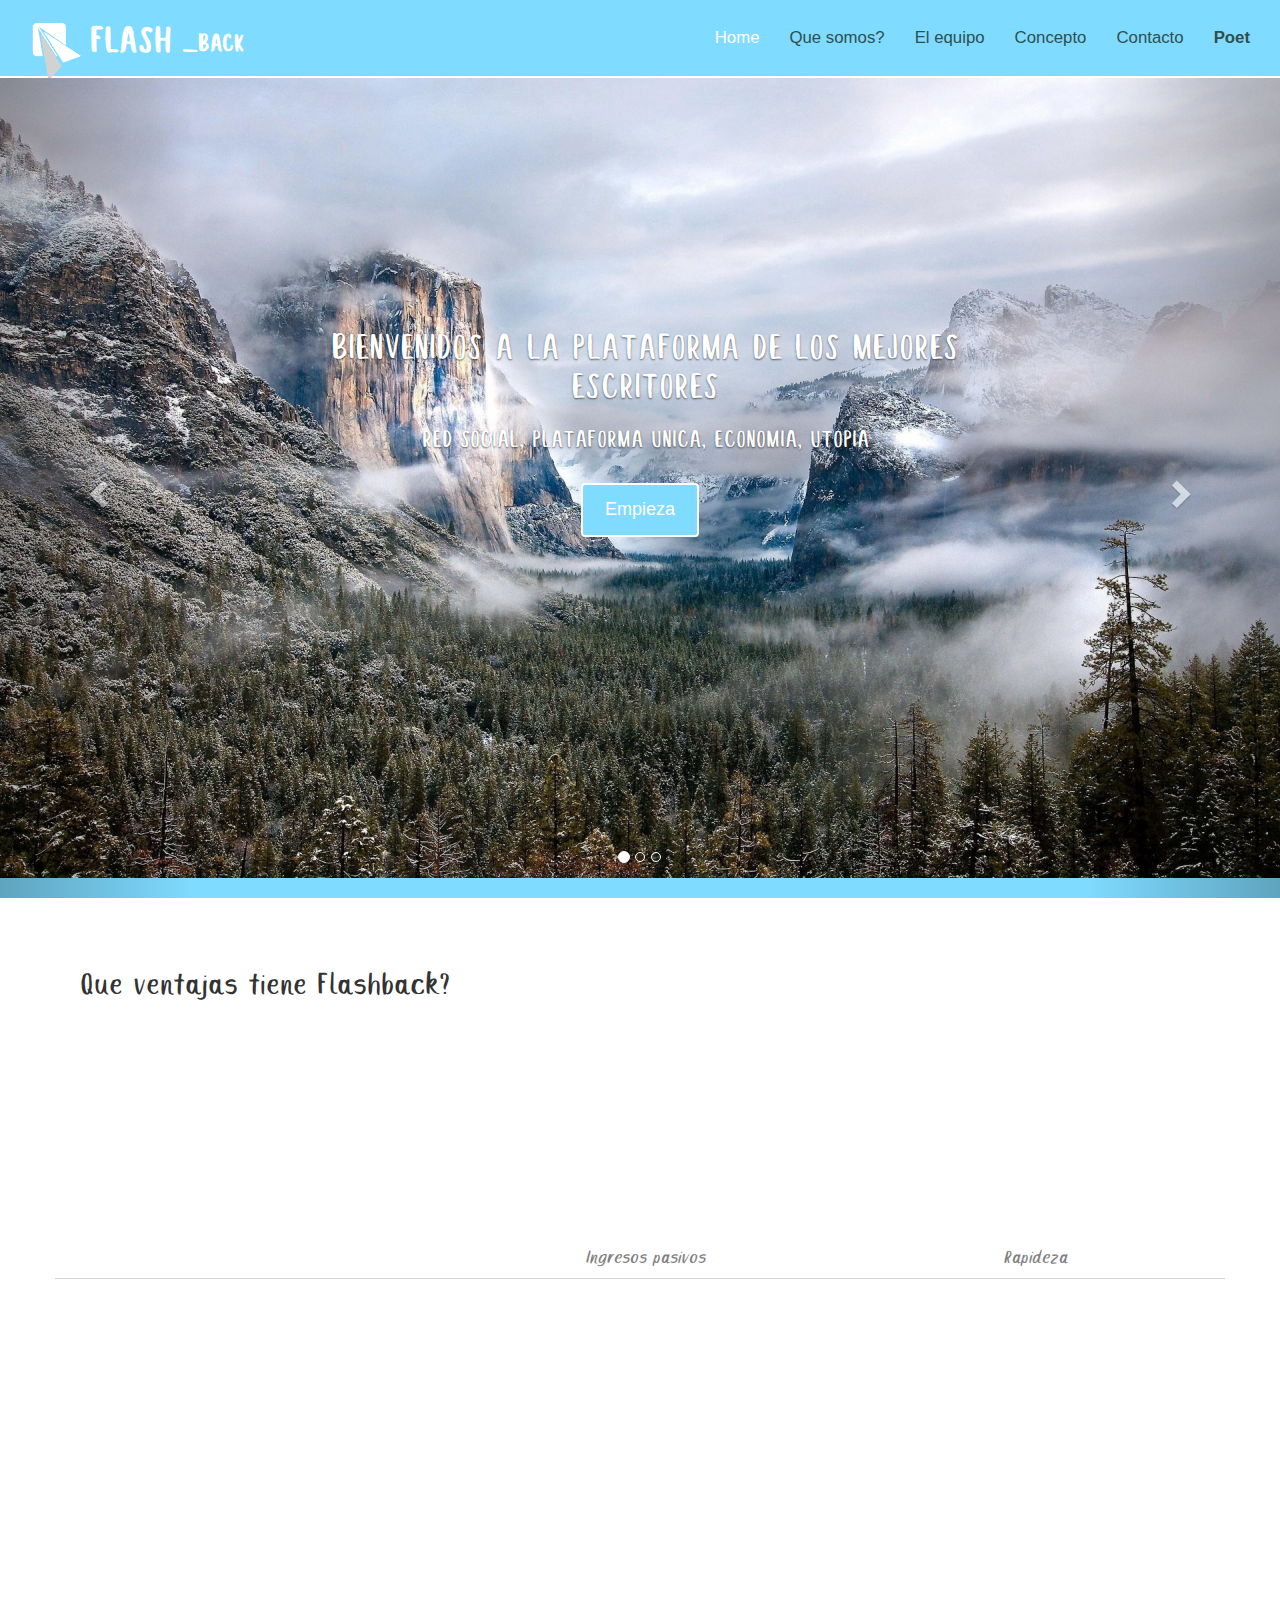
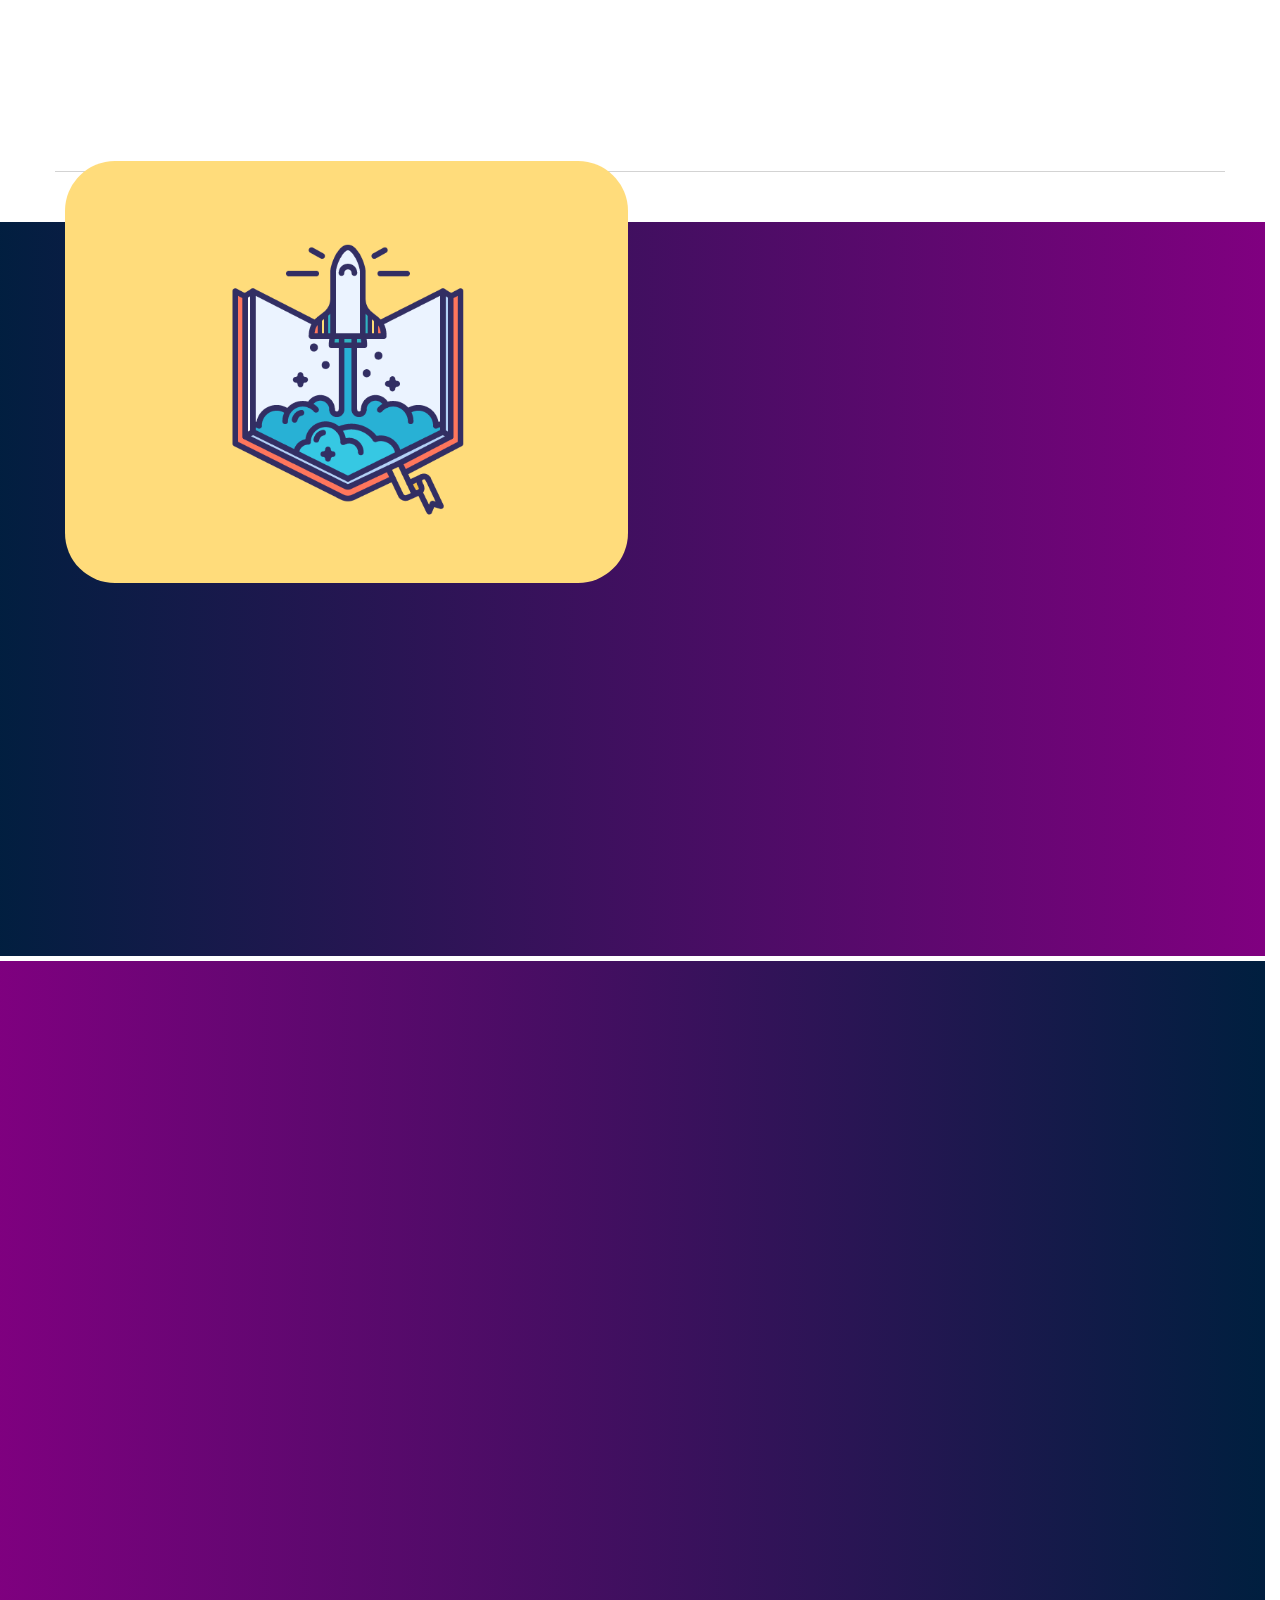
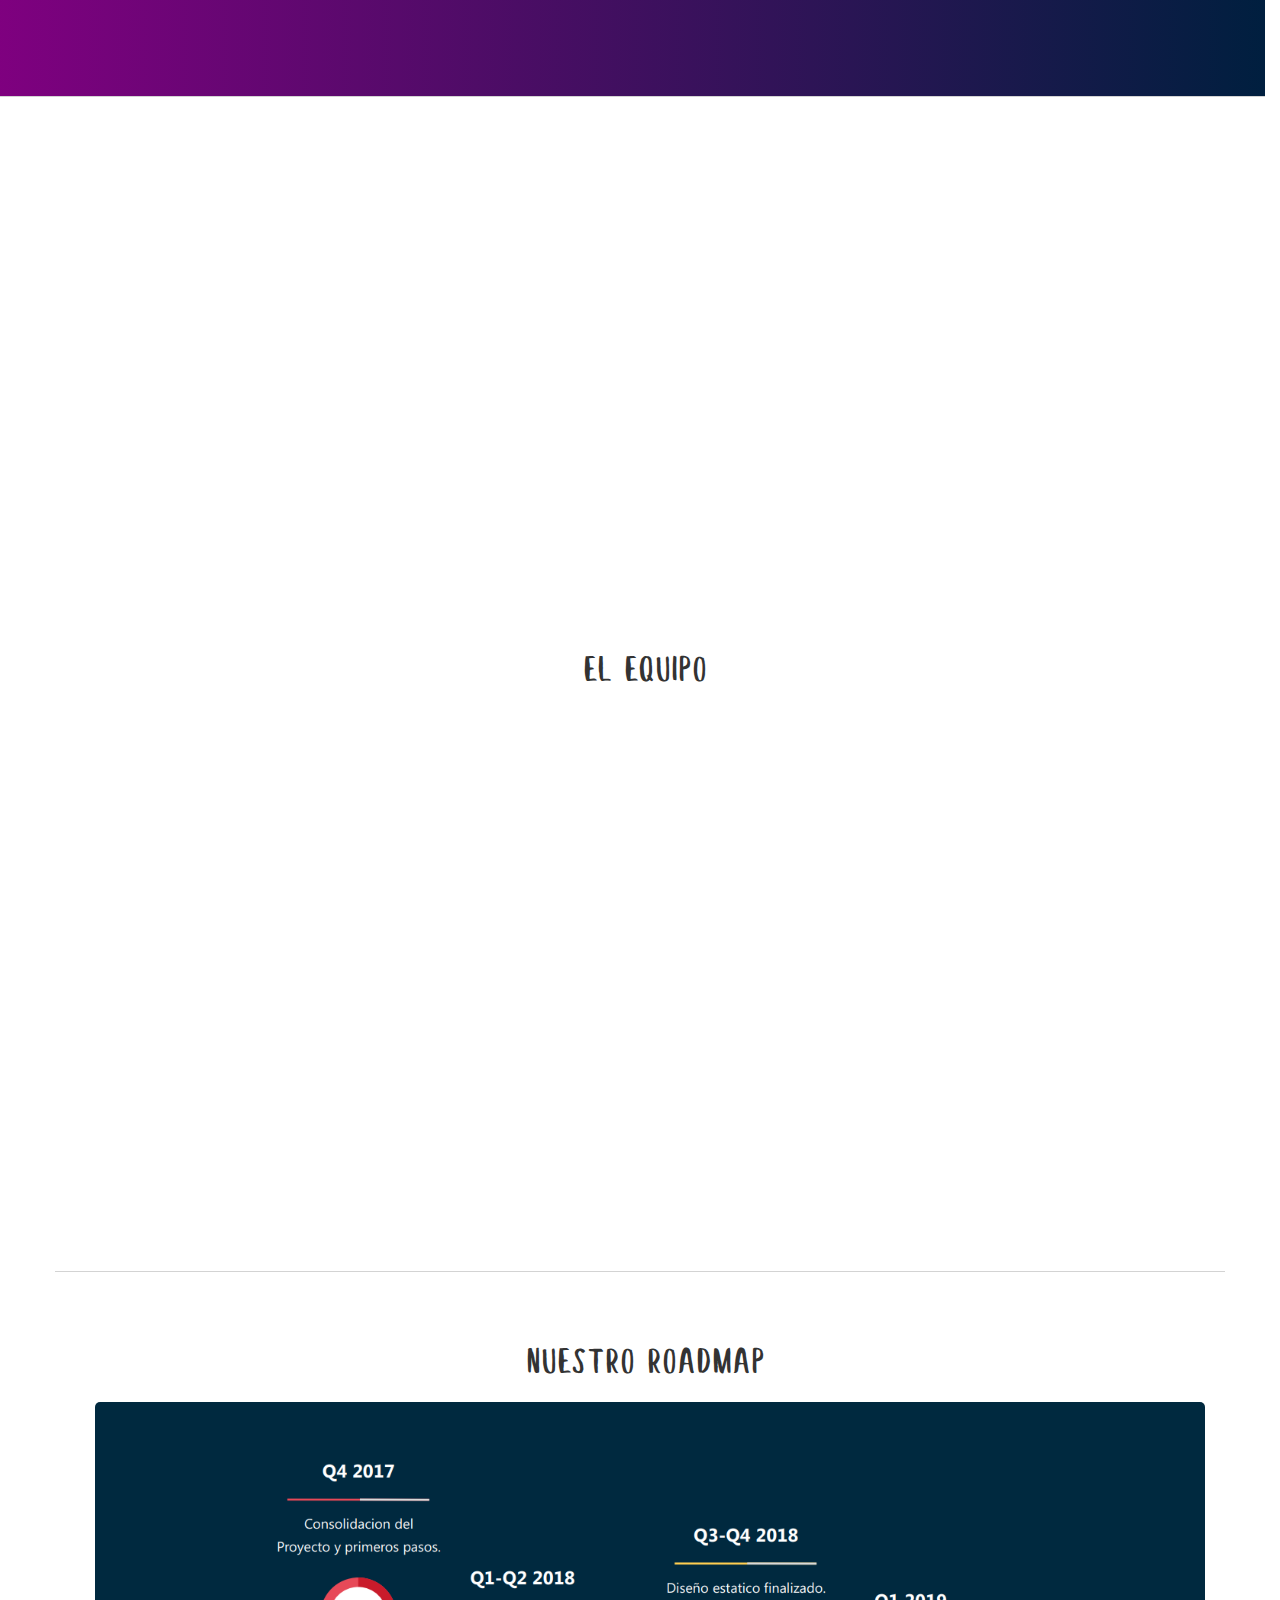
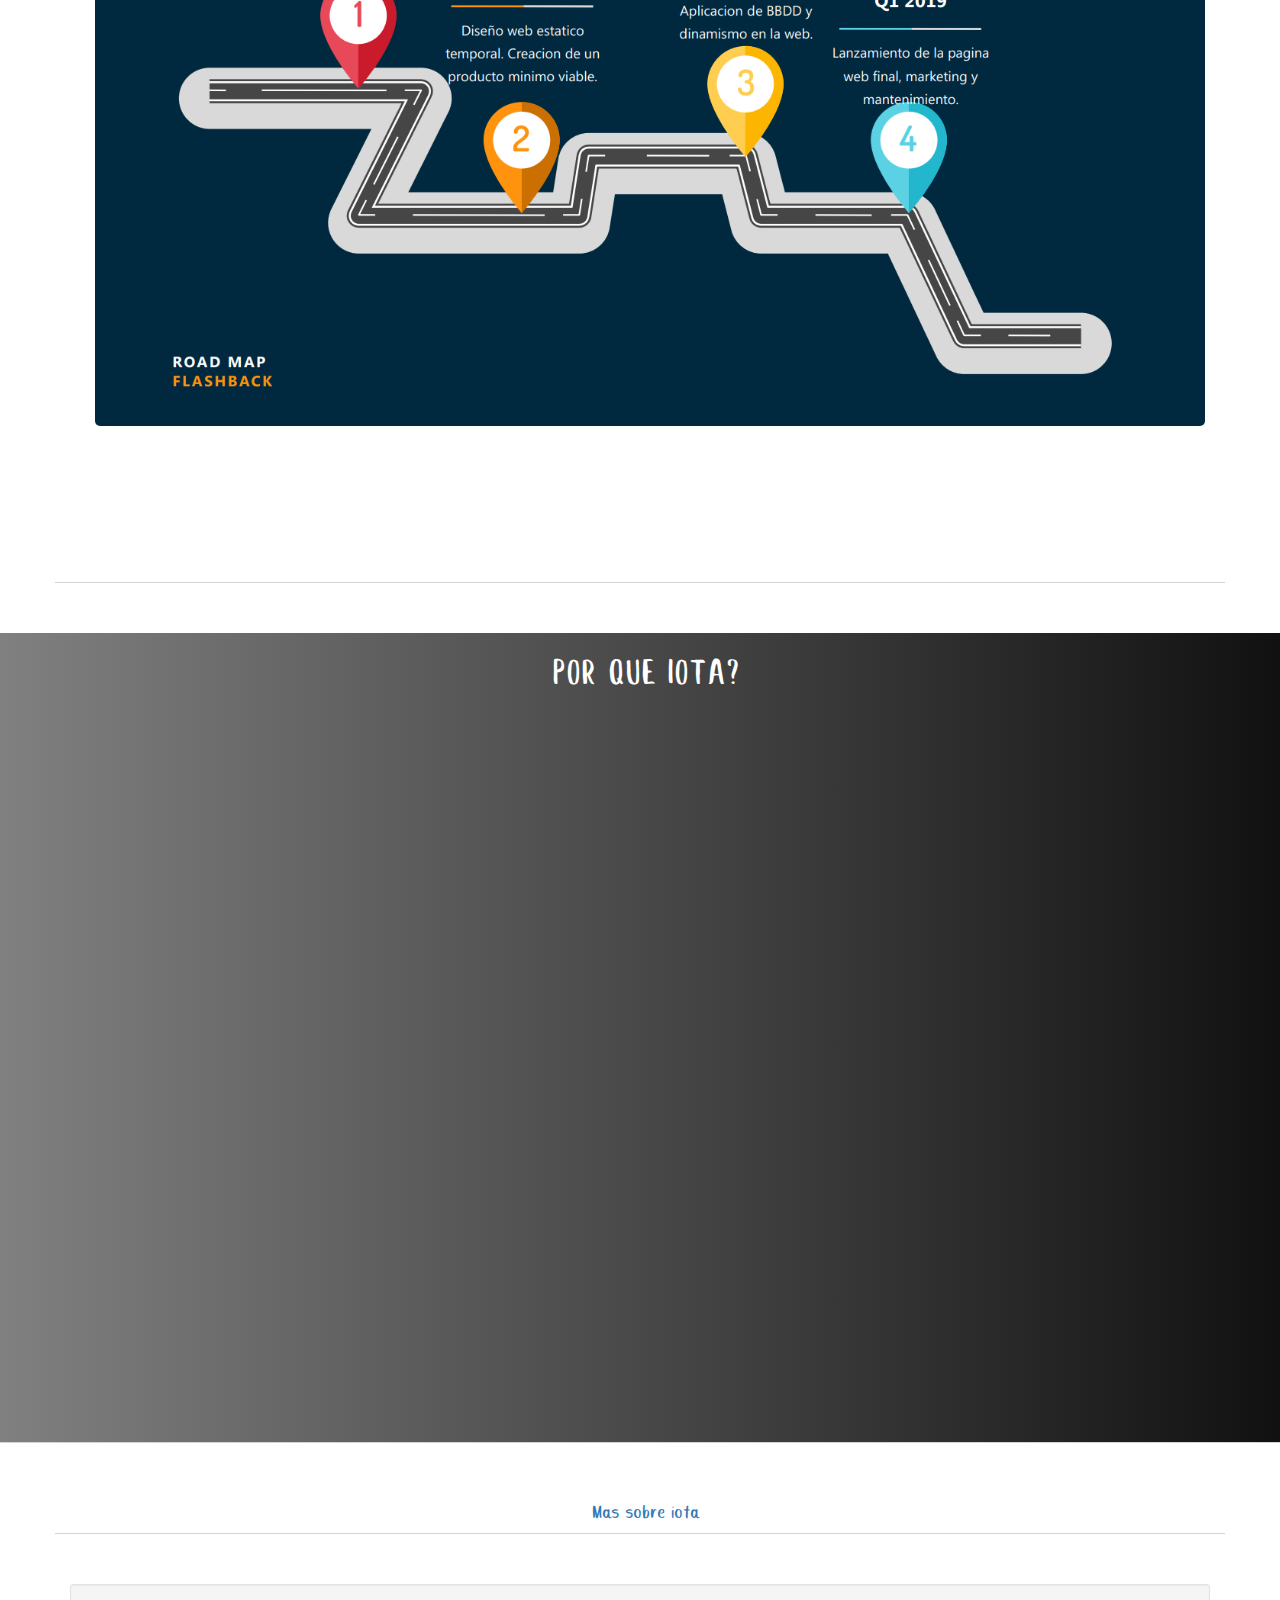
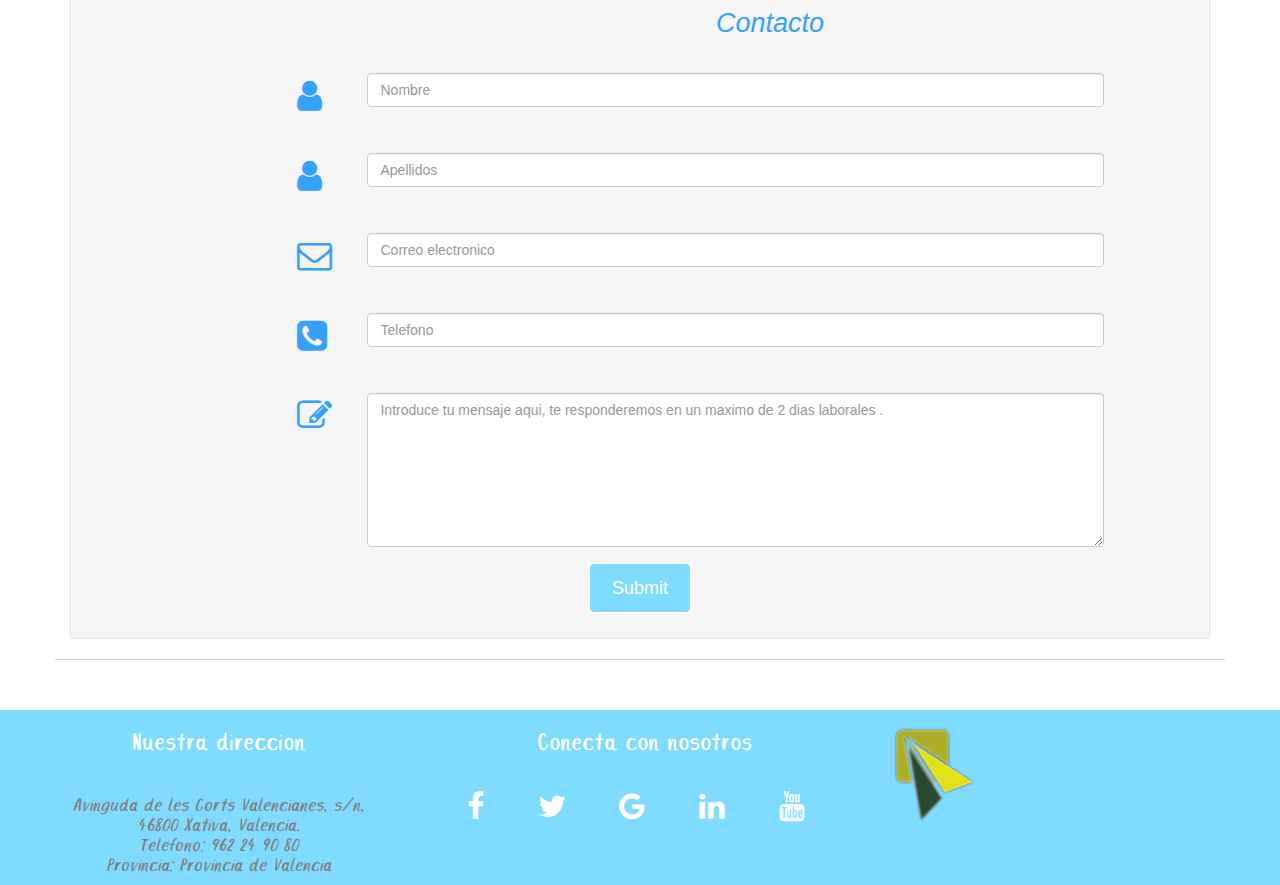
<file: FlashBek/index.html>
<!DOCTYPE html>
<html lang="es">
    <head>
        <title>Flash_BACK</title>
        <link rel="icon" href="../style/flashback_logo.png" type="image/x-icon"/>
        <meta charset="utf-8">
        <meta name="viewport" content="width=device-width, initial-scale=1">
        <link rel="stylesheet" href="https://maxcdn.bootstrapcdn.com/bootstrap/3.3.7/css/bootstrap.min.css">
        <link rel="stylesheet" href="https://cdnjs.cloudflare.com/ajax/libs/font-awesome/4.7.0/css/font-awesome.min.css">
        <link rel="stylesheet" href="style/estiloBS.css">
        <link rel="stylesheet" type="text/css" href="aos/dist/aos.css">



        <script>$(document).on('click', 'a[href^="#"]', function (event) {
                event.preventDefault();

                $('html, body').animate({
                    scrollTop: $($.attr(this, 'href')).offset().top
                }, 500);
            });
        </script>

    </head>
    <body>
        <nav class="navbar navbar-inverse">
            <div class="container-fluid">
                <div class="navbar-header">
                    <button type="button" class="navbar-toggle" data-toggle="collapse" data-target="#miBarraNav">
                        <span class="icon-bar"></span>
                        <span class="icon-bar"></span>
                        <span class="icon-bar"></span>
                    </button>
                    <a class="navbar-brand" href="#"><img src="style/Flashback0102gris.png" alt="foto1" class="img-responsive"><h1>FLASH</h1><h3> _BACK</h3></a>
                </div>
                <div class="collapse navbar-collapse" id=miBarraNav>
                    <ul class="nav navbar-nav navbar-right">
                        <li class=active><a href=#>Home</a></li>
                        <li><a href=#pow3>Que somos?</a></li>
                        <li><a href=#elEquipo>El equipo</a></li>
                        <li><a href=#problema>Concepto</a></li>
                        <li><a href=#contactFBK>Contacto</a></li>
                        <li><a href=login.php><strong>Poet</strong></a></li>

                    </ul>
                </div>

            </div>

        </nav>
        <div id="miGaleria" class="carousel slide" data-ride="carousel">
            <ol class="carousel-indicators">
                <li data-target="#miGaleria" data-slide-to="0" class="active"></li>
                <li data-target="#miGaleria" data-slide-to="1" ></li>
                <li data-target="#miGaleria" data-slide-to="2" ></li>

            </ol>
            <div class="carousel-inner" role="listbox" id=pow>
                <div class="item active">
                    <img id=img1 src="style/mountains_fog_clouds_fir-trees_wood_frosts_cool_morning_46129_1920x1200.jpg" alt="foto1">
                    <div class="carousel-caption">

                        <h1>Bienvenidos a la plataforma de los mejores escritores</h1>
                        <h3>Red social, plataforma unica, economia, utopia</h3>
                        <br>
                        <a href=login.php><button type=button class="btn bt-default">Empieza</button></a>
                    </div>
                </div>
                <div class="item">

                    <img src="style/mountain_range_himalayas_mountains_sky_fog_103464_1920x1080.jpg" alt="foto1">
                    <div class="carousel-caption">
                        <h1>Reinventate con nosotros</h1>
                        <h3>Con la comunidad de Flashback conseguiras todos tus objetivos!</h3>
                        <br>
                        <a href=login.php><button type=button class="btn bt-default">Empieza</button></a>
                    </div>

                </div>
                <div class="item">
                    <img src="style/taiwan_sky_mountains_clouds_grass_fog_96980_1920x1080.jpg" alt="foto1">
                    <div class="carousel-caption">
                        <img src=style/1_HU2dsS4rrTa3feZ9a2qe-g.png width=300px alt="foto1">
                        <h1>Utilizamos lo ultimo en tecnologia</h1>
                        <h4>Junto a IOTA hemos conseguido grandes avances los cuales puedes disfrutar!</h4><br>

                        <a href=login.php><button type=button class="btn bt-default">Empieza</button></a>
                    </div>
                </div>
            </div>
            <a class="left carousel-control" href="#miGaleria" role=button data-slide="prev">
                <span class="glyphicon glyphicon-chevron-left" aria-hidden="true"></span>
                <span class="sr-only">Anterior</span>
            </a>
            <a class="right carousel-control" href="#miGaleria" role=button data-slide="next">
                <span class="glyphicon glyphicon-chevron-right" aria-hidden="true"></span>
                <span class="sr-only">Siguiente</span>
            </a>

        </div>

        <div class="container text-center"  >
            <h2 class="animated bounce infinite" id=h2prese>Que ventajas tiene Flashback?</h2><br>
            <div class="row">
                <div class=col-sm-4 data-aos="fade-right" data-aos-duration="1000" id=imPresentacion1>
                    <img src="style/CRYPTOICONS/512/decentralized.png" class="icon" alt="foto1">
                    <h4 class=pow2>Descentralizacion</h4>
                </div>
                <div class=col-sm-4 id=imPresentacion2>
                    <img src="style/CRYPTOICONS/512/wallet.png" class="icon" data-aos="fade-right" data-aos-duration="1000" alt="foto1" >
                    <h4 class=pow2>Ingresos pasivos</h4>
                </div>
                <div class=col-sm-4 id=imPresentacion3>
                    <img src="style/CRYPTOICONS/512/p2p.png" class="icon" data-aos="fade-right" data-aos-duration="1000" alt="foto1">
                    <h4 class=pow2 id=pow3>Rapideza</h4>
                </div>

            </div>
        </div>
        <div class=container>
            <div class=row>
                <div class="col-md-6">
                    <img id=librorow1 src="style/book-rocket.png"  class="img-responsive"  data-aos="slide-up" data-aos-duration="1000" alt="foto1">
                </div>
                <div class="col-md-6" data-aos="fade-left" data-aos-duration="1000" id=textoBook >
                    <h4>Resurgiendo de las cenizas</h4>
                    <p>Flashback pretende modificar el significado y embellecerlo con un toque radiante, se desea que cuando un usuario elige utilizar la plataforma "FLASHBACK" se lleve a un nivel nuevo de escritura y que pueda llevar sus sueños a cabo. El usuario contará con un sistema de experiencia que irá aumentando a medida que este vayas publicando capítulos de su novela favorita.
                        <br> También una vez hecha la subida, podrá recibir valoraciones, comentarios de los visitantes y incluso podrán recompensarle con la tecnologia de IOTA , una criptomoneda  destinada a satisfacer las necesidades de la plataforma a la vez que descentralizan el ecosistema digital</p>
                    <p>El significado se podría entender como una visión del pasado que se vive en el presente, la mayoría de personas que escribieron alguna vez en su vida y lo dejan, a la hora de retomarlo les entra ese complejo, ese recuerdo p
                        unzante, el miedo de que les vuelva a ocurrir lo mismo  y se vean frustrados de nuevo. </p>
                </div>
            </div>
        </div>

        <div class=row id=contenedorProbl>
            <div class="col-md-6" data-aos="fade-right" data-aos-duration="1000">
                <br><br>
                <h3>Problema? Problemón ... </h3>
                <p>A menudo la publicacion de una novela es un incordio por diferentes motivos, muchos escritores dejan de escribir a mitad de camino,desmotivados y preocupados por si su novela logrará ser exitosa y aceptable por un publico cada vez mas exigente, otros ni empiezan a escribir, por la complejidad y el miedo que les infunde aveces realizar una obra literaria. Algunos valientes logran terminar su novela despues de una lucha encarnizada pero se topan con la prueba final, la publicacion y la posterior distribución de su  obra literaria. </p>
                <p>Los editores en su corrupto sistema rechazan a los escritores noveles sin aveces leer el libro en sí. </p>

                <img src=style/grafico_reparto.png width="450px" id=grafic1 class="img-fluid" alt="foto1">
                <br>
                <div id=praa1>
                    <span>En el grafico de la izquierda se pueden distinguir los ingresos de un autor literario, la mayoria de ganancias se las lleva el distribuidor con un 35% seguido por la editor con un 30%-35% y la libreria con un 25-30% mientras que el autor original del libro se lleva un 10% . Con FLASHBACK el autor se llevará el 100% de las ganancias con nuestro sistema descentralizado, libre de intermediarios! </span>
                </div>

            </div>

            <div class="col-md-6" data-aos="fade-left" data-aos-duration="1000">
                <img id=problema src="style/CRYPTOICONS/512/disclosed_identity.png" class="img-responsive" alt="foto1">
            </div>

        </div>

        <div class="container" id=contenedorSolu>
            <div class=row >
                <div class="col-md-6" >
                    <img src="style/CRYPTOICONS/512/free.png" height="40%" class="img-responsive" data-aos="fade-up" data-aos-duration="1000" alt="foto1">
                </div>
                <div class="col-md-6" data-aos="fade-right" data-aos-duration="1000" id=contenedorSolu2>

                    <h2>Solución</h2>
                    <ul>
                        <li><i class="glyphicon glyphicon-chevron-right"></i> Creación de una plataforma dinámica y sencilla con el objetivo de apoyar a los escritores</li>
                        <li><i class="glyphicon glyphicon-chevron-right"></i> Un sistema de recompensa financiera con una criptodivisa libre del yugo de los grandes bancos, intercambiable entre los usuarios y con un precio variable.</li>
                        <li><i class="glyphicon glyphicon-chevron-right"></i> Un sistema de experiencia(parecida al sistema de "levelo" en juegos MMORPG), el usuario empezara por nivel 1 y ira subiendo a medida que realice tareas, envíe paginas, capítulos... Cada nivel tendrá beneficios diferentes, algunos ejemplos.</li>
                        <ul>
                            <br>
                            <li class=izQli><i class="glyphicon glyphicon-triangle-right"></i> <strong>Nivel 0:</strong> El usuario no podrá enviar sus relatos hasta que confirme su dirección de email y escriba 5 comentarios y reseñas ajenas.</li><br>
                            <div class="progress" style="height: 1px;">
                                <div class="progress-bar" role="progressbar" style="width: 65%;" aria-valuenow="25" aria-valuemin="0" aria-valuemax="100"></div>
                            </div>
                            <div class="progress" style="height: 20px;">
                                <div class="progress-bar" role="progressbar" style="width: 65%;" aria-valuenow="25" aria-valuemin="0" aria-valuemax="100">35% necesario para subir</div>
                            </div>
                            <li class=izQli><i class="glyphicon glyphicon-triangle-right"></i> <strong>Nivel 1:</strong> El usuario recibe sus primeras IOTAS gratis, también puede empezar a usar el editor de la pagina y enviar sus capítulos o también subirlos por archivo. Tendrá limitaciones como numero de caracteres permitidos o peso máximo de archivo subido.</li><br>
                            <div class="progress" style="height: 1px;">
                                <div class="progress-bar" role="progressbar" style="width: 25%;" aria-valuenow="25" aria-valuemin="0" aria-valuemax="100"></div>
                            </div>
                            <div class="progress" style="height: 20px;">
                                <div class="progress-bar" role="progressbar" style="width: 25%;" aria-valuenow="25" aria-valuemin="0" aria-valuemax="100">75% para siguiente nivel</div>
                            </div>


                        </ul>
                        <li><i class="glyphicon glyphicon-chevron-right"></i> Toda la funcionalidad de una red social, interacciones, comentarios, "me gustas", datos compartidos, hastags y los moderadores serian los propios usuarios de la plataforma.</li>
                        <li><i class="glyphicon glyphicon-chevron-right"></i> Publicación digital de las obras literarias, con la venta inmediata de estos, aunque con el sistema de financiamiento se recibirán pagos a medida que vaya escribiendo, la venta final aportará al usuario una cantidad notable de ingresos aparte de ser promocionado en las redes sociales.</li>

                    </ul>
                </div>
            </div>
        </div>

        <div class=container  data-aos="fade-up" data-aos-duration="1000" id=otrasCa>
            <h3>Y mucho mas...</h3><br>
            <div class=row>
                <div class="col-lg-3 col-md-3 col-sm-6 col-xs-12 ">
                    <h4>Dashboard intuitiva</h4>
                    <p>Sumergete en nuestra plataforma con nuestra dashboard intuitiva, en un lugar podras disfrutar de las noticias mas relevantes, ver tu rendimiento, tu progreso, estadisticas y mucho , mucho más !</p>

                </div>       
                <div class="col-lg-3 col-md-3 col-sm-6 col-xs-12">
                    <img src="style/5aad0abb284c7c696ed3ec3e95363e67.png" class="img-responsive" alt="foto1">
                </div>

                <div id=colseguro class="col-lg-3 col-md-3 col-sm-6 col-xs-12 ">
                    <h4>Seguro</h4>
                    <p>En Flashback nos tomamos muy en cuenta la seguridad y la privacidad, tus fondos, datos y archivos nunca serán vendidos a terceros ni distruibuidos sin tu consentimento, gracias a la tecnologia Blockchain se puede llevar un control exhaustivo sobre cualquier movimiento!</p>

                </div>
                <div class="col-lg-3 col-md-3 col-sm-6 col-xs-12">
                    <img src="style/5015e727dbef36edd04759fbc0a87e02.png" class="img-responsive" alt="foto1">
                </div>

            </div>

            <div class=row> 
                <div class="col-lg-3 col-md-3 col-sm-6 col-xs-12 ">
                    <h4>Buen equipo</h4>
                    <p>Nuestro equipo es joven y motivado, nos esforzamos a diario para solucionar cualquier obstaculo que se ponga delante de nosotros, con el objetivo de ofrecer la mejor experencia a nuestros clientes !</p>

                </div>
                <div class="col-lg-3 col-md-3 col-sm-6 col-xs-12">
                    <img src="style/5a0b4422096ca5718c5dde737acc703d.png" class="img-responsive" alt="foto1">
                </div>
                <div class="col-lg-3 col-md-3 col-sm-6 col-xs-12 ">
                    <h4>Multi-dispositivo</h4>
                    <p>Podras disfrutar de la plataforma de Flashback con todos los dispositivos, no dudes en usar tu tablet, smartphone, portatil o ordenador de sobremesa, incluso es apto para smartwatch, no tienes excusa!</p>

                </div>
                <div class="col-lg-3 col-md-3 col-sm-6 col-xs-12">
                    <img src="style/e176091ce49d2718f9ba551f6262a4b7.png" class="img-responsive" alt="foto1">
                </div>





            </div> 
        </div>
        <div id=elEquipo class=container>
            <h1>EL EQUIPO</h1><br>
            <div class=row>
                <div class="col-lg-4 col-md-4 col-sm-6 col-xs-12 "  data-aos="flip-right" data-aos-duration="1000">
                    <img src="style/myAvatar.png" width="95%" class="image-responsive" alt="foto1">
                    <h4>Tihomir Stoychev Stoychev</h4>
                    <p>CEO de Flashback y programador, con conocimientos en la administracion de empresas y la programacion. Desde muy pequeño sintió un gran interes por la tecnologia y lo revolucionario.</p>
                    <a id=equipoico href=# class="fa fa-twitter"></a>
                    <a id=equipoico2 href=# class="fa fa-google"></a>
                    <a id=equipoico3 href=# class="fa fa-youtube"></a>
                    <a id=equipoico2 href=# class="fa fa-linkedin"></a>
                </div>
                <div class="col-lg-4 col-md-4 col-sm-6 col-xs-12 " data-aos="flip-left" data-aos-duration="2000" alt="foto1">
                    <img src="style/myAvatar%20(1).png" width="95%" class="image-responsive">
                    <h4>Marcos Torres Pérez</h4>
                    <p>Programador y Experto en literatura, amplios conocimientos en redes y instalacion de estas, ecologista y amante de los animales,el corazon de Flashback.</p><br>
                    <a id=equipoico href=# class="fa fa-twitter"></a>
                    <a id=equipoico2 href=# class="fa fa-google"></a>
                    <a id=equipoico3 href=# class="fa fa-instagram"></a>
                </div>
                <div class="col-lg-4 col-md-4 col-sm-6 col-xs-12 " data-aos="flip-right" data-aos-duration="3000">
                    <img src="style/myAvatar%20(2).png" width="95%" class="image-responsive" alt="foto1">
                    <h4>Aitor Benavent Aparicio</h4>
                    <p>Lorem ipsum dolor sit amet, consectetur adipisicing elit. Voluptatibus omnis id temporibus placeat provident rem nulla eius unde molestiae maxime incidunt, ut quaerat dolore error similique, itaque repellat accusantium quia.</p>
                    <a id=equipoico href=# class="fa fa-twitter"></a>
                    <a id=equipoico2 href=# class="fa fa-linkedin"></a>
                    <a id=equipoico3 href=# class="fa fa-facebook"></a>
                </div>
            </div>

        </div>
        <div id=road class=container >
            <h1>NUESTRO ROADMAP</h1>
            <div class="col-lg-12 ">
                <img src="style/d788269f31687eaeec2d47ed409776b5.png" width="100%" class="image-responsive" alt="Roadmap FLASHBACK 2018">


            </div>

            <div class=row> 
                <div id=divRojo class="col-lg-3 col-md-3 col-sm-6 col-xs-12 " data-aos="fade-right" data-aos-duration="500">

                    <p>Discusion de ideas y conceptos, se comparten ideas viables y se discuten entre el equipo y se llega a un acuerdo, se realizan estudios de viabilidad y requisitos de sistema.</p>
                </div>
                <div id=divNaranja class="col-lg-3 col-md-3 col-sm-6 col-xs-12 " data-aos="fade-right" data-aos-duration="1000">
                    <p>El equipo pretende dar sus primeros coletazos, pasando del diseño a la codificación con herramientas como HTML,CSS, PHP. En esta fase la pagina web se someterá a muchos cambios diaramente. </p>
                </div>
                <div id=divYellow class="col-lg-3 col-md-3 col-sm-6 col-xs-12 " data-aos="fade-right" data-aos-duration="2000">
                    <p>Se termina el diseño estatico de la pagina, se crearán base de datos para guardar la informacion de los usuarios y se implementará caracteristicas dinamicas en la pagina y plataforma.</p>
                </div>
                <div id=divCyan class="col-lg-3 col-md-3 col-sm-6 col-xs-12 " data-aos="fade-right" data-aos-duration="2000">

                    <p>Se lanzará la pagina web, en un principio solamente la pagina hasta que se logre pulir la plataforma, una vez se compruebe la funcionalidad de la plataforma esta se lanzará junto a sus caracteristicas principales.</p>
                </div>
            </div>
        </div>
        <div class=container id=iotaExp >
            <h1>POR QUÉ IOTA?</h1>
            <div class=row>
                <div class="col-lg-6 col-md-8 col-sm-10 col-xs-12" data-aos="fade-right" data-aos-duration="1000">
                    <img id=iotaExpImg src="style/DMwk3bpXcAAqnNg.png">

                </div>
                <div class="col-lg-6 col-md-4 col-sm-12 col-xs-12">
                    <div id=iotaTextFix data-aos="fade-right" data-aos-duration="1000">

                        <p>Con el auge de las criptomonedas muchas fueron creadas, actualmente existen más de 1500 criptomonedas y todas tienen un proposito diferente y se parecen entre sí de alguna manera, todas menos IOTA.</p>
                        <p>IOTA es un DAG (Directed Acyclic Graph), un grafo aciclico dirigido en español, es una nueva tecnologia lanzada en 2014, por apenas 5 miembros. Esta tecnologia se parecec a las famosas criptomonedas como Bitcoin pero es bastante opuesta, de primeras, no utiliza la cadena de bloques tipica, sino una "enredadera" llamada el Tangle, tambien se eliminan los mineros, individuos que usan sus computadoras para calcular algoritmos los cuales mantienen la infraestructura de la cadena de bloques. Esto asusta a muchos y, enfada a algunos (a los mineros) , ya que IOTA gracias a la eliminacion de los mineros sus transacciones son totalmente gratuitas, para siempre, mientras que por otro lado, en el Bitcoin, la comisión minima es de 20$ y aumentando. Tambien resuelve otro de los enigmas de su campo, la escalabilidad, ya que en la cadena de bloques cuanto mayor es el uso de esta mas se relantiza, creando un cuello de botella.</p>
                        <p>IOTA nos aporta muchas ventajas , con IOTA se pueden realizar transaccion rapidas y sin ningun coste para los usuarios, sin importar la cuantia de estas, la cual puede abarcar cantidades atomicas como 0.00000001$ , y aun asi sin ningun coste.</p>
                        <div class="embed-responsive embed-responsive-16by9">
                            <iframe class="embed-responsive-item" src="https://www.youtube.com/embed/bv1wNtWhBvc?controls=0" allowfullscreen></iframe>
                        </div>
                    </div>
                </div>
            </div>

        </div>

        <div class=container>
            <div class=row>
                <div class="col-md-12">
                    <h4><a href="#hidden" data-toggle="collapse"> Mas sobre iota</a></h4>
                    <div id=hidden class=collapse>
                        <div>
                            <p>Documento cortesia de CryptoProfitsESP, colaborador de Flashback</p>
                            <object data="QueesIOTA.pdf" type="application/pdf" width="100%" height="800px"> 
                                <p>It appears you don't have a PDF plugin for this browser.
                                    No biggie... you can <a href="QueesIOTA.pdf">click here to
                                    download the PDF file.</a></p>  
                            </object>
                        </div>

                    </div>
                </div>
            </div>
        </div>
        <div class="container" id=contactFBK>
            <div class="row">
                <div class="col-md-12">
                    <div class="well well-sm">
                        <form class="form-horizontal" method="post" action="mailto:tihomir_alcudia3@hotmail.com" enctype="text/plain">
                            <fieldset>
                                <legend class="text-center header">Contacto</legend>

                                <div class="form-group">
                                    <span class="col-md-1 col-md-offset-2 text-center"><i class="fa fa-user bigicon"></i></span>
                                    <div class="col-md-8">
                                        <input id="fname" name="name" type="text" placeholder="Nombre" class="form-control" required>
                                    </div>
                                </div>
                                <div class="form-group">
                                    <span class="col-md-1 col-md-offset-2 text-center"><i class="fa fa-user bigicon"></i></span>
                                    <div class="col-md-8">
                                        <input id="lname" name="name" type="text" placeholder="Apellidos" class="form-control" required>
                                    </div>
                                </div>

                                <div class="form-group">
                                    <span class="col-md-1 col-md-offset-2 text-center"><i class="fa fa-envelope-o bigicon"></i></span>
                                    <div class="col-md-8">
                                        <input id="email" name="email" type="text" placeholder="Correo electronico" class="form-control" required>
                                    </div>
                                </div>

                                <div class="form-group">
                                    <span class="col-md-1 col-md-offset-2 text-center"><i class="fa fa-phone-square bigicon"></i></span>
                                    <div class="col-md-8">
                                        <input id="phone" name="phone" type="text" placeholder="Telefono" class="form-control">
                                    </div>
                                </div>

                                <div class="form-group">
                                    <span class="col-md-1 col-md-offset-2 text-center"><i class="fa fa-pencil-square-o bigicon"></i></span>
                                    <div class="col-md-8">
                                        <textarea class="form-control" id="message" name="message" placeholder="Introduce tu mensaje aqui, te responderemos en un maximo de 2 dias laborales ." rows="7" required></textarea>
                                    </div>
                                </div>

                                <div class="form-group">
                                    <div class="col-md-12 text-center">
                                        <button type="submit" class="btn btn-primary btn-lg">Submit</button>
                                    </div>
                                </div>
                            </fieldset>
                        </form>
                    </div>
                </div>
            </div>
        </div>
        <footer class="container-fluid text-center">
            <div class=row>
                <div class="col-sm-4">
                    <h3>Nuestra direccion</h3>
                    <br>
                    <h4>Avinguda de les Corts Valencianes, s/n,<br> 46800 Xàtiva, València.<br>Teléfono: 962 24 90 80<br>Provincia: Provincia de Valencia</h4> 

                </div>
                <div class="col-sm-4">
                    <h3>Conecta con nosotros</h3>
                    <a href=# class="fa fa-facebook"></a>
                    <a href=# class="fa fa-twitter"></a>
                    <a href=# class="fa fa-google"></a>
                    <a href=# class="fa fa-linkedin"></a>
                    <a href=# class="fa fa-youtube"></a>

                </div>
                <div class="col-sm-4">
                    <img src="style/flashback_logo2.png" width=30% class="icon">
                </div>

            </div>

        </footer>

        <script src="https://ajax.googleapis.com/ajax/libs/jquery/3.2.1/jquery.min.js"></script>
        <script src="https://maxcdn.bootstrapcdn.com/bootstrap/3.3.7/js/bootstrap.min.js"></script>
        <script src="aos/dist/aos.js"></script>
        <script type="text/javascript">
            AOS.init({
                easing: 'ease-in-out-sine'
            });
        </script>
    </body>
</html>
</file>
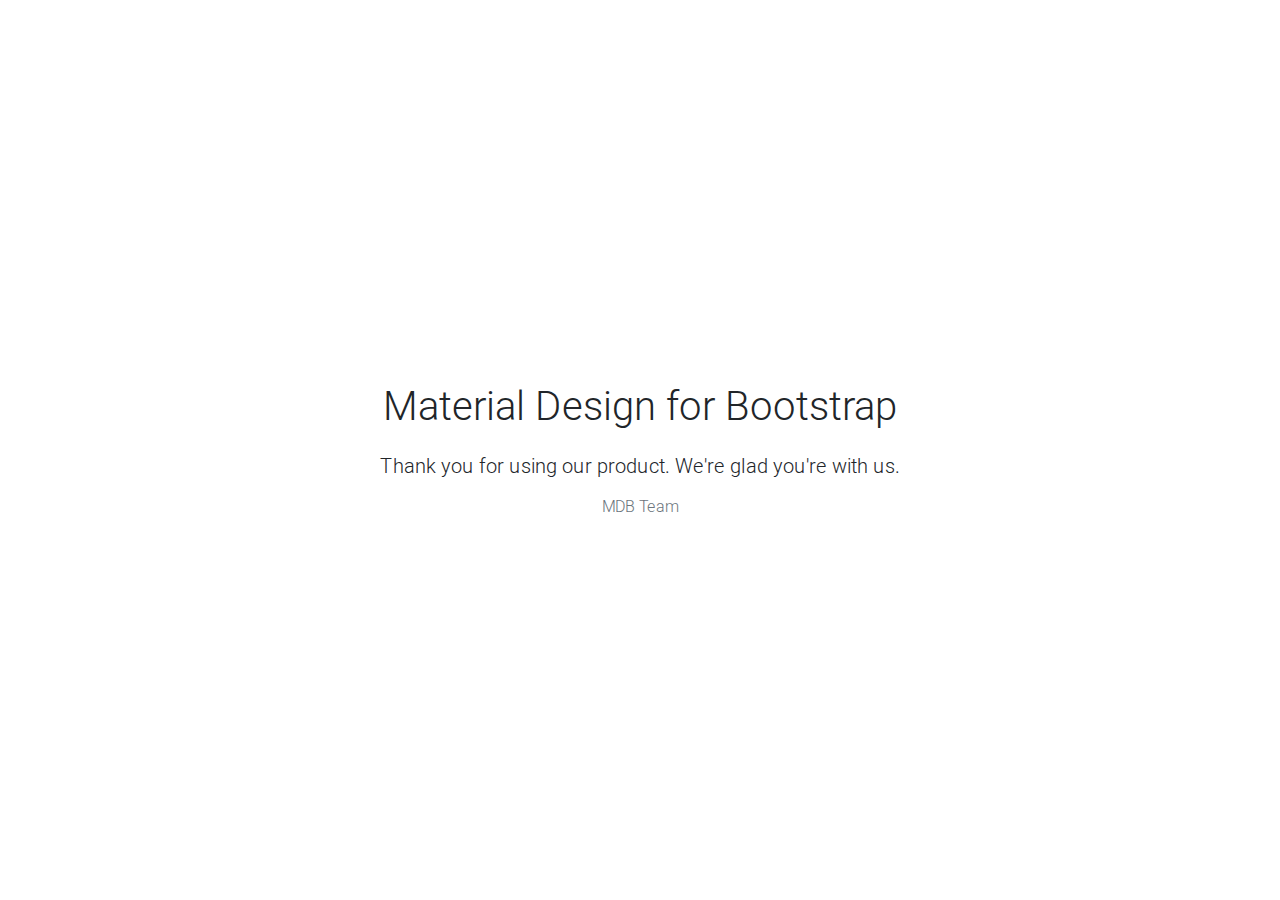
<file: FlashBek/MDB Free/index.html>
<!DOCTYPE html>
<html lang="en">

<head>
    <meta charset="utf-8">
    <meta name="viewport" content="width=device-width, initial-scale=1, shrink-to-fit=no">
    <meta http-equiv="x-ua-compatible" content="ie=edge">
    <title>Material Design Bootstrap</title>
    <!-- Font Awesome -->
    <link rel="stylesheet" href="https://maxcdn.bootstrapcdn.com/font-awesome/4.7.0/css/font-awesome.min.css">
    <!-- Bootstrap core CSS -->
    <link href="css/bootstrap.min.css" rel="stylesheet">
    <!-- Material Design Bootstrap -->
    <link href="css/mdb.min.css" rel="stylesheet">
    <!-- Your custom styles (optional) -->
    <link href="css/style.css" rel="stylesheet">
</head>

<body>

    <!-- Start your project here-->
    <div style="height: 100vh">
        <div class="flex-center flex-column">
            <h1 class="animated fadeIn mb-4">Material Design for Bootstrap</h1>

            <h5 class="animated fadeIn mb-3">Thank you for using our product. We're glad you're with us.</h5>

            <p class="animated fadeIn text-muted">MDB Team</p>
        </div>
    </div>
    <!-- /Start your project here-->

    <!-- SCRIPTS -->
    <!-- JQuery -->
    <script type="text/javascript" src="js/jquery-3.2.1.min.js"></script>
    <!-- Bootstrap tooltips -->
    <script type="text/javascript" src="js/popper.min.js"></script>
    <!-- Bootstrap core JavaScript -->
    <script type="text/javascript" src="js/bootstrap.min.js"></script>
    <!-- MDB core JavaScript -->
    <script type="text/javascript" src="js/mdb.min.js"></script>
</body>

</html>
</file>
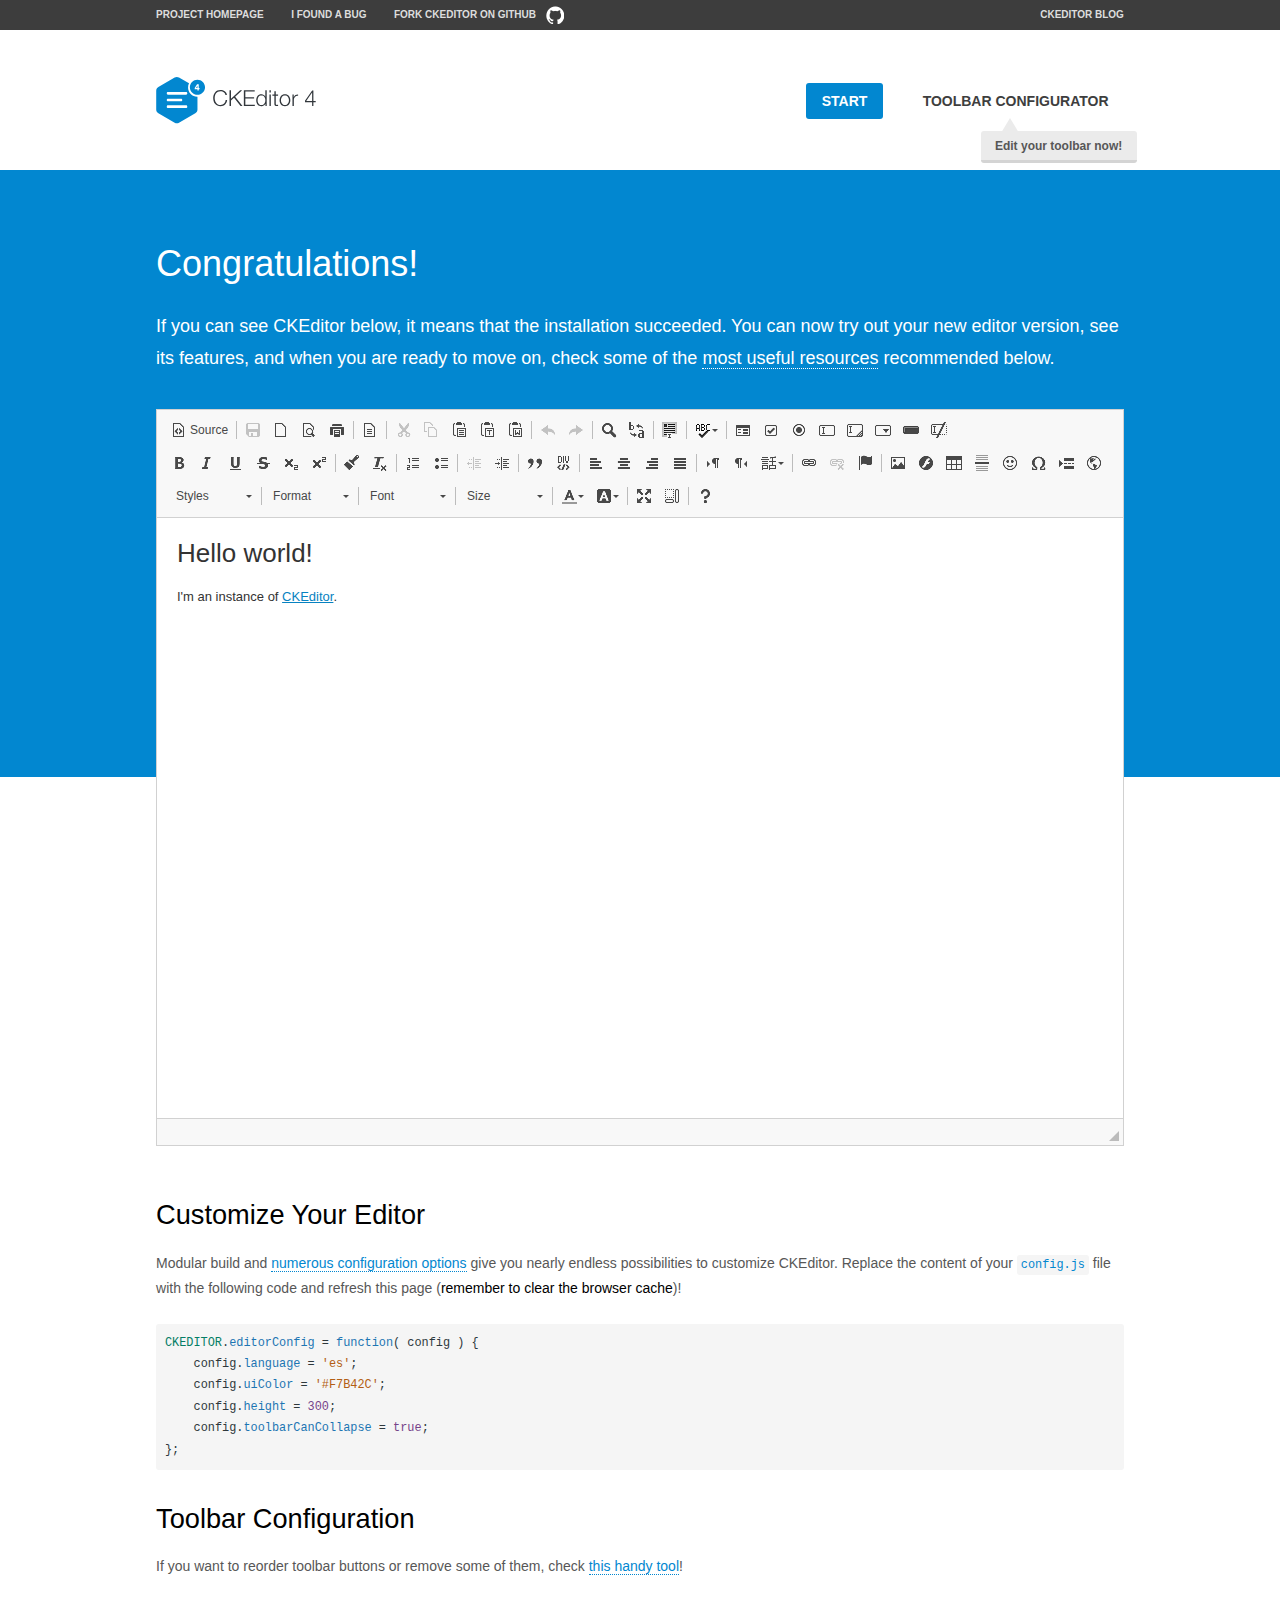
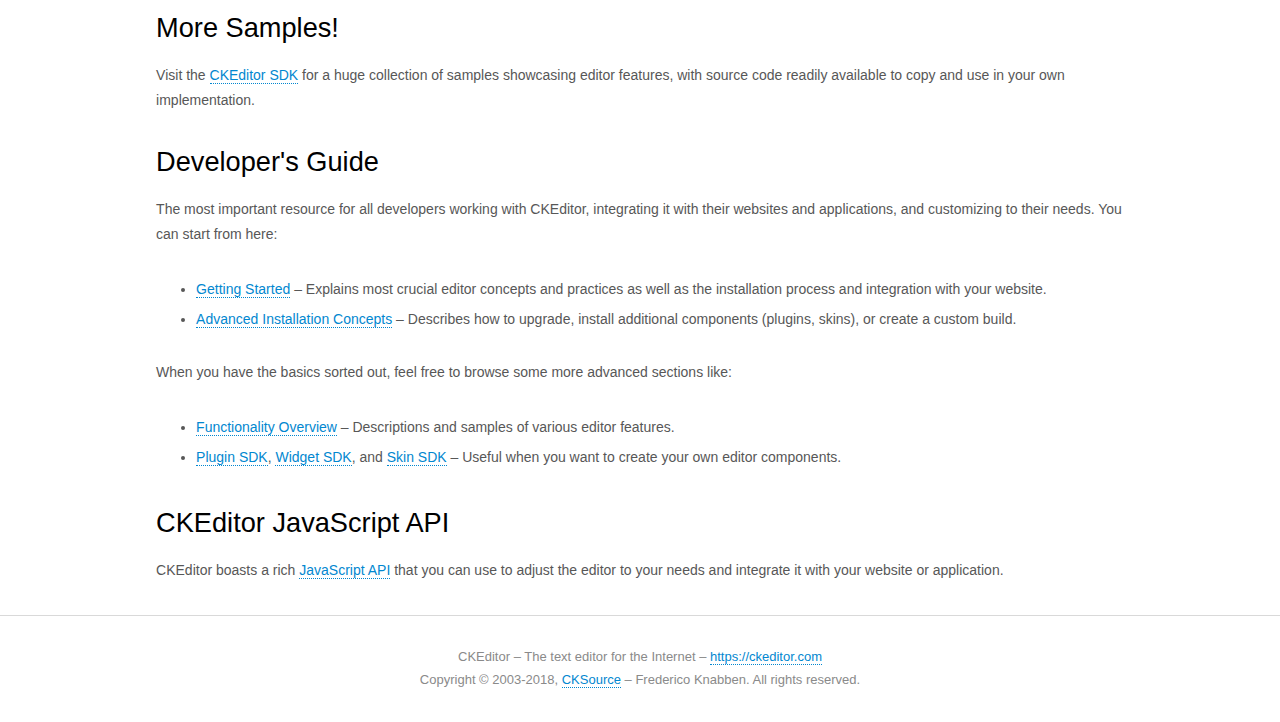
<file: FlashBek/ckeditor/samples/index.html>
<!DOCTYPE html>
<!--
Copyright (c) 2003-2018, CKSource - Frederico Knabben. All rights reserved.
For licensing, see LICENSE.md or https://ckeditor.com/legal/ckeditor-oss-license
-->
<html>
<head>
	<meta charset="utf-8">
	<title>CKEditor Sample</title>
	<script src="../ckeditor.js"></script>
	<script src="js/sample.js"></script>
	<link rel="stylesheet" href="css/samples.css">
	<link rel="stylesheet" href="toolbarconfigurator/lib/codemirror/neo.css">
</head>
<body id="main">

<nav class="navigation-a">
	<div class="grid-container">
		<ul class="navigation-a-left grid-width-70">
			<li><a href="https://ckeditor.com/ckeditor-4/">Project Homepage</a></li>
			<li><a href="https://github.com/ckeditor/ckeditor-dev/issues">I found a bug</a></li>
			<li><a href="http://github.com/ckeditor/ckeditor-dev" class="icon-pos-right icon-navigation-a-github">Fork CKEditor on GitHub</a></li>
		</ul>
		<ul class="navigation-a-right grid-width-30">
			<li><a href="https://ckeditor.com/blog/">CKEditor Blog</a></li>
		</ul>
	</div>
</nav>

<header class="header-a">
	<div class="grid-container">
		<h1 class="header-a-logo grid-width-30">
			<a href="index.html"><img src="img/logo.svg" onerror="this.src='img/logo.png'; this.onerror=null;" alt="CKEditor Sample"></a>
		</h1>

		<nav class="navigation-b grid-width-70">
			<ul>
				<li><a href="index.html" class="button-a button-a-background">Start</a></li>
				<li><a href="toolbarconfigurator/index.html" class="button-a">Toolbar configurator <span class="balloon-a balloon-a-nw">Edit your toolbar now!</span></a></li>
			</ul>
		</nav>
	</div>
</header>

<main>
	<div class="adjoined-top">
		<div class="grid-container">
			<div class="content grid-width-100">
				<h1>Congratulations!</h1>
				<p>
					If you can see CKEditor below, it means that the installation succeeded.
					You can now try out your new editor version, see its features, and when you are ready to move on, check some of the <a href="#sample-customize">most useful resources</a> recommended below.
				</p>
			</div>
		</div>
	</div>
	<div class="adjoined-bottom">
		<div class="grid-container">
			<div class="grid-width-100">
				<div id="editor">
					<h1>Hello world!</h1>
					<p>I'm an instance of <a href="https://ckeditor.com">CKEditor</a>.</p>
				</div>
			</div>
		</div>
	</div>

	<div class="grid-container">
		<div class="content grid-width-100">
			<section id="sample-customize">
				<h2>Customize Your Editor</h2>
				<p>Modular build and <a href="https://docs.ckeditor.com/ckeditor4/docs/#!/guide/dev_configuration">numerous configuration options</a> give you nearly endless possibilities to customize CKEditor. Replace the content of your <code><a href="../config.js">config.js</a></code> file with the following code and refresh this page (<strong>remember to clear the browser cache</strong>)!</p>
		<pre class="cm-s-neo CodeMirror"><code><span style="padding-right: 0.1px;"><span class="cm-variable">CKEDITOR</span>.<span class="cm-property">editorConfig</span> <span class="cm-operator">=</span> <span class="cm-keyword">function</span>( <span class="cm-def">config</span> ) {</span>
<span style="padding-right: 0.1px;"><span class="cm-tab">	</span><span class="cm-variable-2">config</span>.<span class="cm-property">language</span> <span class="cm-operator">=</span> <span class="cm-string">'es'</span>;</span>
<span style="padding-right: 0.1px;"><span class="cm-tab">	</span><span class="cm-variable-2">config</span>.<span class="cm-property">uiColor</span> <span class="cm-operator">=</span> <span class="cm-string">'#F7B42C'</span>;</span>
<span style="padding-right: 0.1px;"><span class="cm-tab">	</span><span class="cm-variable-2">config</span>.<span class="cm-property">height</span> <span class="cm-operator">=</span> <span class="cm-number">300</span>;</span>
<span style="padding-right: 0.1px;"><span class="cm-tab">	</span><span class="cm-variable-2">config</span>.<span class="cm-property">toolbarCanCollapse</span> <span class="cm-operator">=</span> <span class="cm-atom">true</span>;</span>
<span style="padding-right: 0.1px;">};</span></code></pre>
			</section>

			<section>
				<h2>Toolbar Configuration</h2>
				<p>If you want to reorder toolbar buttons or remove some of them, check <a href="toolbarconfigurator/index.html">this handy tool</a>!</p>
			</section>

			<section>
				<h2>More Samples!</h2>
				<p>Visit the <a href="https://sdk.ckeditor.com">CKEditor SDK</a> for a huge collection of samples showcasing editor features, with source code readily available to copy and use in your own implementation.</p>
			</section>

			<section>
				<h2>Developer's Guide</h2>
				<p>The most important resource for all developers working with CKEditor, integrating it with their websites and applications, and customizing to their needs. You can start from here:</p>
				<ul>
					<li><a href="https://docs.ckeditor.com/ckeditor4/docs/#!/guide/dev_installation">Getting Started</a> &ndash; Explains most crucial editor concepts and practices as well as the installation process and integration with your website.</li>
					<li><a href="https://docs.ckeditor.com/ckeditor4/docs/#!/guide/dev_advanced_installation">Advanced Installation Concepts</a> &ndash; Describes how to upgrade, install additional components (plugins, skins), or create a custom build.</li>
				</ul>
					<p>When you have the basics sorted out, feel free to browse some more advanced sections like:</p>
				<ul>
					<li><a href="https://docs.ckeditor.com/ckeditor4/docs/#!/guide/dev_features">Functionality Overview</a> &ndash; Descriptions and samples of various editor features.</li>
					<li><a href="https://docs.ckeditor.com/ckeditor4/docs/#!/guide/plugin_sdk_intro">Plugin SDK</a>, <a href="https://docs.ckeditor.com/ckeditor4/docs/#!/guide/widget_sdk_intro">Widget SDK</a>, and <a href="https://docs.ckeditor.com/ckeditor4/docs/#!/guide/skin_sdk_intro">Skin SDK</a> &ndash; Useful when you want to create your own editor components.</li>
				</ul>
			</section>

			<section>
				<h2>CKEditor JavaScript API</h2>
				<p>CKEditor boasts a rich <a href="https://docs.ckeditor.com/ckeditor4/docs/#!/api">JavaScript API</a> that you can use to adjust the editor to your needs and integrate it with your website or application.</p>
			</section>
		</div>
	</div>
</main>

<footer class="footer-a grid-container">
	<div class="grid-container">
		<p class="grid-width-100">
			CKEditor &ndash; The text editor for the Internet &ndash; <a class="samples" href="https://ckeditor.com/">https://ckeditor.com</a>
		</p>
		<p class="grid-width-100" id="copy">
			Copyright &copy; 2003-2018, <a class="samples" href="https://cksource.com/">CKSource</a> &ndash; Frederico Knabben. All rights reserved.
		</p>
	</div>
</footer>
<script>
	initSample();
</script>

</body>
</html>
</file>
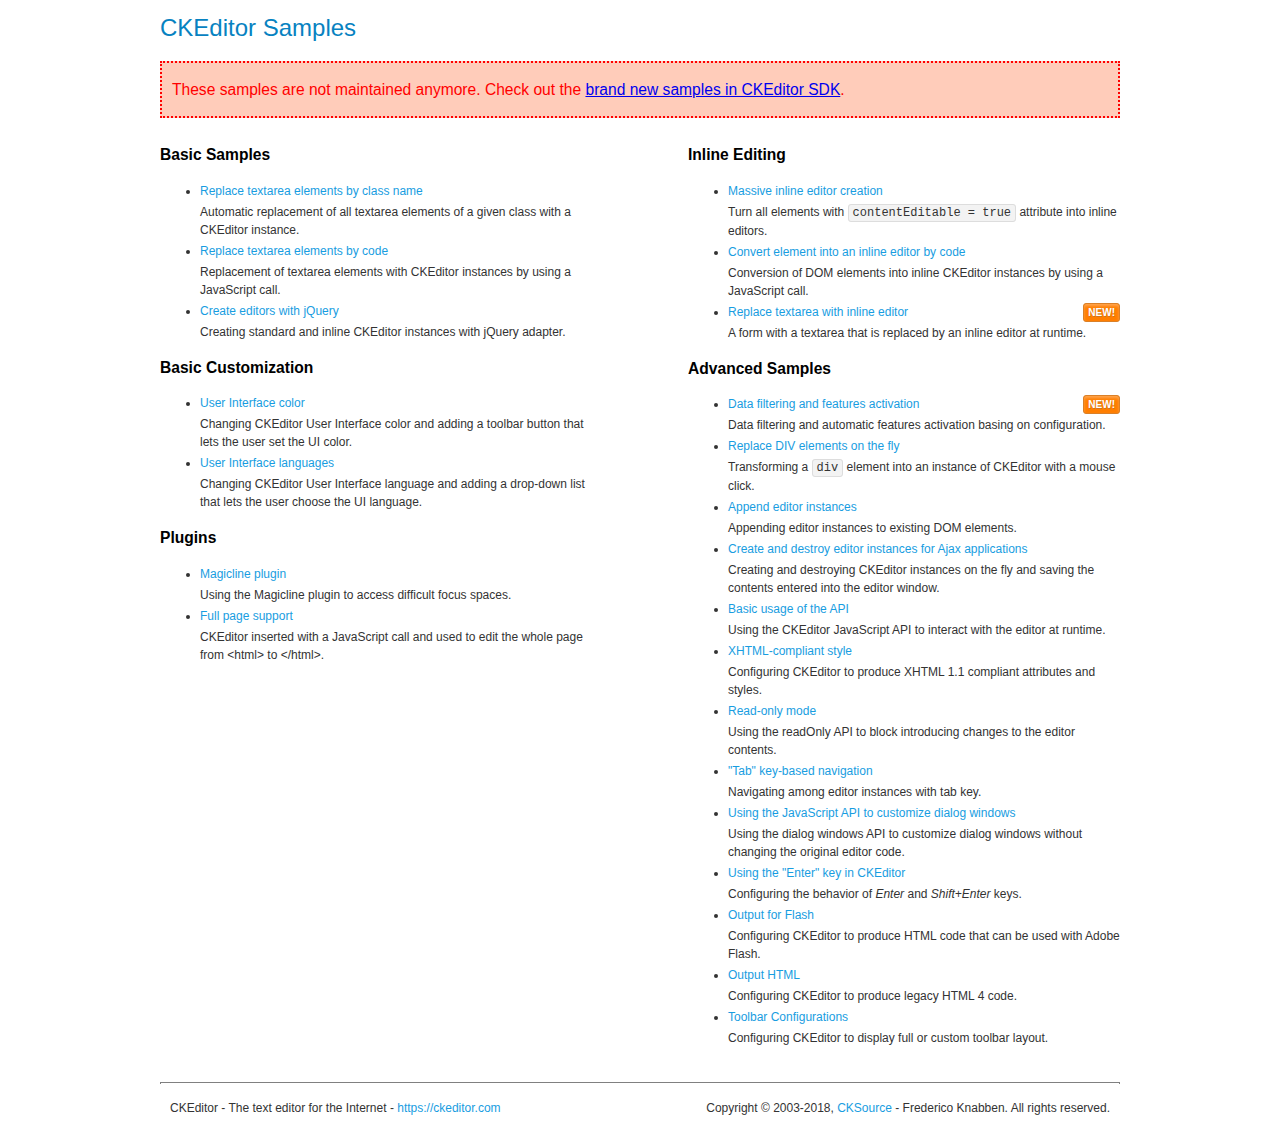
<file: FlashBek/ckeditor/samples/old/index.html>
<!DOCTYPE html>
<!--
Copyright (c) 2003-2018, CKSource - Frederico Knabben. All rights reserved.
For licensing, see LICENSE.md or https://ckeditor.com/legal/ckeditor-oss-license
-->
<html>
<head>
	<meta charset="utf-8">
	<title>CKEditor Samples</title>
	<link rel="stylesheet" href="sample.css">
</head>
<body>
	<h1 class="samples">
		CKEditor Samples
	</h1>
	<div class="warning deprecated">
		These samples are not maintained anymore. Check out the <a href="https://sdk.ckeditor.com/">brand new samples in CKEditor SDK</a>.
	</div>
	<div class="twoColumns">
		<div class="twoColumnsLeft">
			<h2 class="samples">
				Basic Samples
			</h2>
			<dl class="samples">
				<dt><a class="samples" href="replacebyclass.html">Replace textarea elements by class name</a></dt>
				<dd>Automatic replacement of all textarea elements of a given class with a CKEditor instance.</dd>

				<dt><a class="samples" href="replacebycode.html">Replace textarea elements by code</a></dt>
				<dd>Replacement of textarea elements with CKEditor instances by using a JavaScript call.</dd>

				<dt><a class="samples" href="jquery.html">Create editors with jQuery</a></dt>
				<dd>Creating standard and inline CKEditor instances with jQuery adapter.</dd>
			</dl>

			<h2 class="samples">
				Basic Customization
			</h2>
			<dl class="samples">
				<dt><a class="samples" href="uicolor.html">User Interface color</a></dt>
				<dd>Changing CKEditor User Interface color and adding a toolbar button that lets the user set the UI color.</dd>

				<dt><a class="samples" href="uilanguages.html">User Interface languages</a></dt>
				<dd>Changing CKEditor User Interface language and adding a drop-down list that lets the user choose the UI language.</dd>
			</dl>


			<h2 class="samples">Plugins</h2>
<dl class="samples">
<dt><a class="samples" href="magicline/magicline.html">Magicline plugin</a></dt>
<dd>Using the Magicline plugin to access difficult focus spaces.</dd>

<dt><a class="samples" href="wysiwygarea/fullpage.html">Full page support</a></dt>
<dd>CKEditor inserted with a JavaScript call and used to edit the whole page from &lt;html&gt; to &lt;/html&gt;.</dd>
</dl>
		</div>
		<div class="twoColumnsRight">
			<h2 class="samples">
				Inline Editing
			</h2>
			<dl class="samples">
				<dt><a class="samples" href="inlineall.html">Massive inline editor creation</a></dt>
				<dd>Turn all elements with <code>contentEditable = true</code> attribute into inline editors.</dd>

				<dt><a class="samples" href="inlinebycode.html">Convert element into an inline editor by code</a></dt>
				<dd>Conversion of DOM elements into inline CKEditor instances by using a JavaScript call.</dd>

				<dt><a class="samples" href="inlinetextarea.html">Replace textarea with inline editor</a> <span class="new">New!</span></dt>
				<dd>A form with a textarea that is replaced by an inline editor at runtime.</dd>

				
			</dl>

			<h2 class="samples">
				Advanced Samples
			</h2>
			<dl class="samples">
				<dt><a class="samples" href="datafiltering.html">Data filtering and features activation</a> <span class="new">New!</span></dt>
				<dd>Data filtering and automatic features activation basing on configuration.</dd>

				<dt><a class="samples" href="divreplace.html">Replace DIV elements on the fly</a></dt>
				<dd>Transforming a <code>div</code> element into an instance of CKEditor with a mouse click.</dd>

				<dt><a class="samples" href="appendto.html">Append editor instances</a></dt>
				<dd>Appending editor instances to existing DOM elements.</dd>

				<dt><a class="samples" href="ajax.html">Create and destroy editor instances for Ajax applications</a></dt>
				<dd>Creating and destroying CKEditor instances on the fly and saving the contents entered into the editor window.</dd>

				<dt><a class="samples" href="api.html">Basic usage of the API</a></dt>
				<dd>Using the CKEditor JavaScript API to interact with the editor at runtime.</dd>

				<dt><a class="samples" href="xhtmlstyle.html">XHTML-compliant style</a></dt>
				<dd>Configuring CKEditor to produce XHTML 1.1 compliant attributes and styles.</dd>

				<dt><a class="samples" href="readonly.html">Read-only mode</a></dt>
				<dd>Using the readOnly API to block introducing changes to the editor contents.</dd>

				<dt><a class="samples" href="tabindex.html">"Tab" key-based navigation</a></dt>
				<dd>Navigating among editor instances with tab key.</dd>


				
<dt><a class="samples" href="dialog/dialog.html">Using the JavaScript API to customize dialog windows</a></dt>
<dd>Using the dialog windows API to customize dialog windows without changing the original editor code.</dd>

<dt><a class="samples" href="enterkey/enterkey.html">Using the &quot;Enter&quot; key in CKEditor</a></dt>
<dd>Configuring the behavior of <em>Enter</em> and <em>Shift+Enter</em> keys.</dd>

<dt><a class="samples" href="htmlwriter/outputforflash.html">Output for Flash</a></dt>
<dd>Configuring CKEditor to produce HTML code that can be used with Adobe Flash.</dd>

<dt><a class="samples" href="htmlwriter/outputhtml.html">Output HTML</a></dt>
<dd>Configuring CKEditor to produce legacy HTML 4 code.</dd>

<dt><a class="samples" href="toolbar/toolbar.html">Toolbar Configurations</a></dt>
<dd>Configuring CKEditor to display full or custom toolbar layout.</dd>

			</dl>
		</div>
	</div>
	<div id="footer">
		<hr>
		<p>
			CKEditor - The text editor for the Internet - <a class="samples" href="https://ckeditor.com/">https://ckeditor.com</a>
		</p>
		<p id="copy">
			Copyright &copy; 2003-2018, <a class="samples" href="https://cksource.com/">CKSource</a> - Frederico Knabben. All rights reserved.
		</p>
	</div>
</body>
</html>
</file>
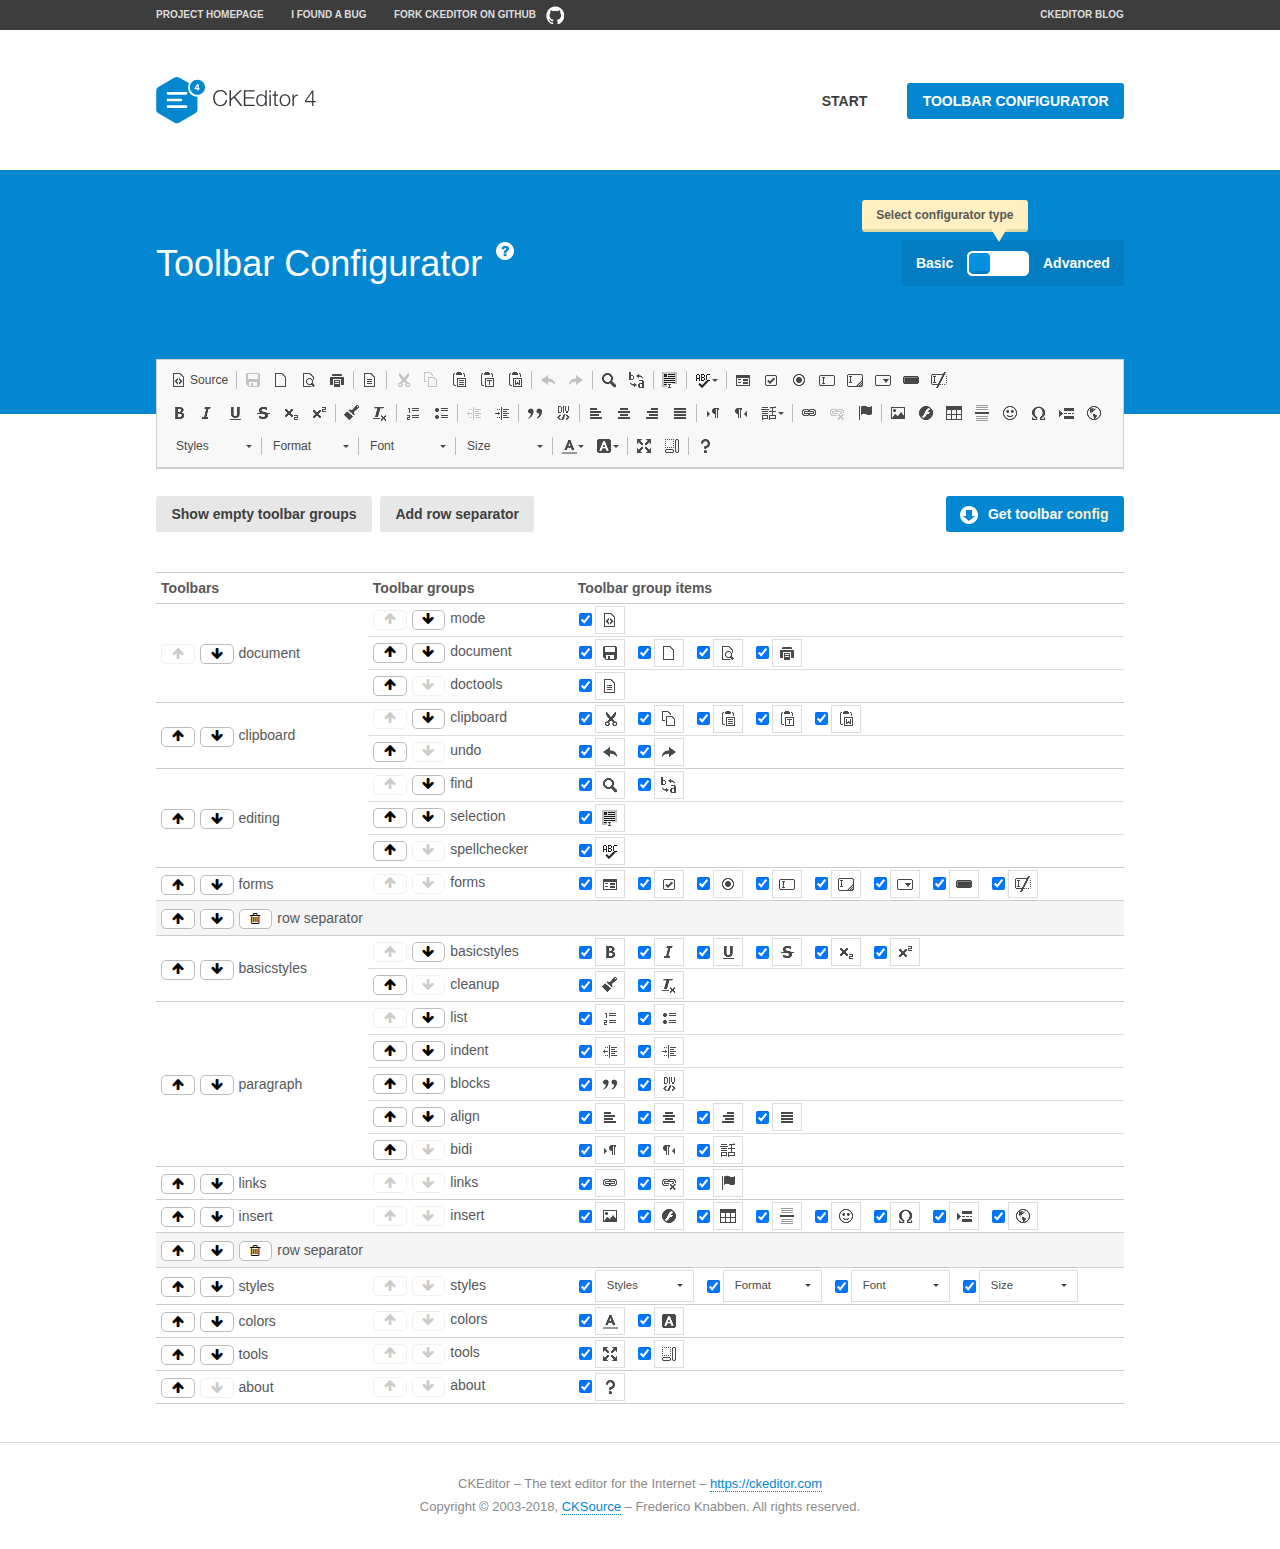
<file: FlashBek/ckeditor/samples/toolbarconfigurator/index.html>
<!DOCTYPE html>
<!--
Copyright (c) 2003-2018, CKSource - Frederico Knabben. All rights reserved.
For licensing, see LICENSE.md or https://ckeditor.com/legal/ckeditor-oss-license
-->
<!--[if IE 8]><html class="ie8"><![endif]-->
<!--[if gt IE 8]><html><![endif]-->
<!--[if !IE]><!--><html><!--<![endif]-->
<head>
	<meta charset="utf-8">
	<title>Toolbar Configurator</title>
	<script src="../../ckeditor.js"></script>
	<script>
		if ( CKEDITOR.env.ie && CKEDITOR.env.version < 9 )
			CKEDITOR.tools.enableHtml5Elements( document );
	</script>
	<link rel="stylesheet" href="lib/codemirror/codemirror.css">
	<link rel="stylesheet" href="lib/codemirror/show-hint.css">
	<link rel="stylesheet" href="lib/codemirror/neo.css">
	<link rel="stylesheet" href="css/fontello.css">
	<link rel="stylesheet" href="../css/samples.css">
</head>
<body id="toolbar">

<nav class="navigation-a">
	<div class="grid-container">
		<ul class="navigation-a-left grid-width-70">
			<li><a href="https://ckeditor.com/ckeditor-4/">Project Homepage</a></li>
			<li><a href="https://github.com/ckeditor/ckeditor-dev/issues">I found a bug</a></li>
			<li><a href="http://github.com/ckeditor/ckeditor-dev" class="icon-pos-right icon-navigation-a-github">Fork CKEditor on GitHub</a></li>
		</ul>
		<ul class="navigation-a-right grid-width-30">
			<li><a href="https://ckeditor.com/blog/">CKEditor Blog</a></li>
		</ul>
	</div>
</nav>

<header class="header-a">
	<div class="grid-container">
		<h1 class="header-a-logo grid-width-30">
			<a href="../index.html"><img src="../img/logo.svg" onerror="this.src='../img/logo.png'; this.onerror=null;" alt="CKEditor Logo"></a>
		</h1>
		<nav class="navigation-b grid-width-70">
			<ul>
				<li><a href="../index.html"  class="button-a">Start</a></li>
				<li><a href="index.html"  class="button-a button-a-background">Toolbar configurator</a></li>
			</ul>
		</nav>
	</div>
</header>

<main>
	<div class="adjoined-top">
		<div class="grid-container">
			<div class="content grid-width-100">
				<div class="grid-container-nested">
					<h1 class="grid-width-60">
						Toolbar Configurator
						<a href="#help-content" type="button" title="Configurator help" id="help" class="button-a button-a-background button-a-no-text icon-pos-left icon-question-mark">Help</a>
					</h1>

					<div class="grid-width-40 grid-switch-magic">
						<div class="switch">
							<span class="balloon-a balloon-a-se">Select configurator type</span>
							<input type="radio" name="radio" data-num="1" id="radio-basic" />
							<input type="radio" name="radio" data-num="2" id="radio-advanced" />
							<label data-for="1" for="radio-basic">Basic</label>
							<span class="switch-inner">
								<span class="handler"></span>
							</span>
							<label data-for="2" for="radio-advanced">Advanced</label>
						</div>
					</div>
				</div>
			</div>
		</div>
	</div>
	<div class="adjoined-bottom">
		<div class="grid-container">
			<div class="grid-width-100">
				<div class="editors-container">
					<div id="editor-basic"></div>
					<div id="editor-advanced"></div>
				</div>
			</div>
		</div>
	</div>

	<div class="grid-container configurator">
		<div class="content grid-width-100">
			<div class="configurator">
				<div>
					<div id="toolbarModifierWrapper"></div>
				</div>
			</div>
		</div>
	</div>

	<div id="help-content">
		<div class="grid-container">
			<div class="grid-width-100">
				<h2>What Am I Doing Here?</h2>

				<div class="grid-container grid-container-nested">
					<div class="basic">
						<div class="grid-width-50">
							<p>Arrange <a href="https://docs.ckeditor.com/ckeditor4/docs/#!/api/CKEDITOR.config-cfg-toolbarGroups">toolbar groups</a>, toggle <a href="https://docs.ckeditor.com/ckeditor4/docs/#!/api/CKEDITOR.config-cfg-removeButtons">button visibility</a> according to your needs and get your toolbar configuration.</p>
							<p>You can replace the content of the <a href="../../config.js"><code>config.js</code></a> file with the generated configuration. If you already set some configuration options you will need to merge both configurations.</p>
						</div>
						<div class="grid-width-50">
							<p>Read more about different ways of <a href="https://docs.ckeditor.com/ckeditor4/docs/#!/guide/dev_configuration">setting configuration</a> and do not forget about <strong>clearing browser cache</strong>.</p>
							<p>Arranging toolbar groups is the recommended way of configuring the toolbar, but if you need more freedom you can use the <a href="#advanced">advanced configurator</a>.</p>
						</div>
					</div>
					<div class="advanced" style="display: none;">
						<div class="grid-width-50">
							<p>With this code editor you can edit your <a href="https://docs.ckeditor.com/ckeditor4/docs/#!/api/CKEDITOR.config-cfg-toolbar">toolbar configuration</a> live.</p>
							<p>You can replace the content of the <a href="../../config.js"><code>config.js</code></a> file with the generated configuration. If you already set some configuration options you will need to merge both configurations.</p>
						</div>
						<div class="grid-width-50">
							<p>Read more about different ways of <a href="https://docs.ckeditor.com/ckeditor4/docs/#!/guide/dev_configuration">setting configuration</a> and do not forget about <strong>clearing browser cache</strong>.</p>
						</div>
					</div>
				</div>

				<p class="grid-container grid-container-nested">
					<button type="button" class="help-content-close grid-width-100 button-a button-a-background">Got it. Let's play!</button>
				</p>
			</div>
		</div>
	</div>
</main>

<footer class="footer-a grid-container">
	<p class="grid-width-100">
		CKEditor &ndash; The text editor for the Internet &ndash; <a class="samples" href="https://ckeditor.com/">https://ckeditor.com</a>
	</p>
	<p class="grid-width-100" id="copy">
		Copyright &copy; 2003-2018, <a class="samples" href="https://cksource.com/">CKSource</a> &ndash; Frederico Knabben. All rights reserved.
	</p>
</footer>

<script src="lib/codemirror/codemirror.js"></script>
<script src="lib/codemirror/javascript.js"></script>
<script src="lib/codemirror/show-hint.js"></script>

<script src="js/fulltoolbareditor.js"></script>
<script src="js/abstracttoolbarmodifier.js"></script>
<script src="js/toolbarmodifier.js"></script>
<script src="js/toolbartextmodifier.js"></script>
<script src="../js/sf.js"></script>

<script>
	( function() {
		'use strict';

		var mode = ( window.location.hash.substr( 1 ) === 'advanced' ) ? 'advanced' : 'basic',
			configuratorSection = CKEDITOR.document.findOne( 'main > .grid-container.configurator' ),
			basicInstruction = CKEDITOR.document.findOne( '#help-content .basic' ),
			advancedInstruction = CKEDITOR.document.findOne( '#help-content .advanced' ),

			// Configurator mode switcher.
			modeSwitchBasic = CKEDITOR.document.getById( 'radio-basic' ),
			modeSwitchAdvanced = CKEDITOR.document.getById( 'radio-advanced' );

		// Initial setup
		function updateSwitcher() {
			if ( mode === 'advanced' ) {
				modeSwitchAdvanced.$.checked = true;
			} else {
				modeSwitchBasic.$.checked = true;
			}
		}

		updateSwitcher();

		CKEDITOR.document.getWindow().on( 'hashchange', function( e ) {
			var hash = window.location.hash.substr( 1 );
			if ( !( hash === 'advanced' || hash === 'basic' ) ) {
				return;
			}
			mode = hash;
			onToolbarsDone( mode );
		} );

		CKEDITOR.document.getWindow().on( 'resize', function() {
			updateToolbar( ( mode === 'basic' ? toolbarModifier : toolbarTextModifier )[ 'editorInstance' ] );
		} );

		function onRefresh( modifier ) {
			modifier = modifier || this;

			if ( mode === 'basic' && modifier instanceof ToolbarConfigurator.ToolbarTextModifier ) {
				return;
			}

			// CodeMirror container becomes visible, so we need to refresh and to avoid rendering problems.
			if ( mode === 'advanced' && modifier instanceof ToolbarConfigurator.ToolbarTextModifier ) {
				modifier.codeContainer.refresh();
			}

			updateToolbar( modifier.editorInstance );
		}

		function updateToolbar( editor ) {
			var editorContainer = editor.container;

			// Not always editor is loaded.
			if ( !editorContainer ) {
				return;
			}

			var displayStyle = editorContainer.getStyle( 'display' );

			editorContainer.setStyle( 'display', 'block' );

			var newHeight = editorContainer.getSize( 'height' );

			var newMarginTop = parseInt( editorContainer.getComputedStyle( 'margin-top' ), 10 );
			newMarginTop = ( isNaN( newMarginTop ) ? 0 : Number( newMarginTop ) );

			var newMarginBottom = parseInt( editorContainer.getComputedStyle( 'margin-bottom' ), 10 );
			newMarginBottom = ( isNaN( newMarginBottom ) ? 0 : Number( newMarginBottom ) );

			var result = newHeight + newMarginTop + newMarginBottom;

			editorContainer.setStyle( 'display', displayStyle );

			editor.container.getAscendant( 'div' ).setStyle( 'height', result + 'px' );
		}

		var toolbarModifier = new ToolbarConfigurator.ToolbarModifier( 'editor-basic' );

		var done = 0;
		toolbarModifier.init( onToolbarInit );
		toolbarModifier.onRefresh = onRefresh;

		CKEDITOR.document.getById( 'toolbarModifierWrapper' ).append( toolbarModifier.mainContainer );

		var toolbarTextModifier = new ToolbarConfigurator.ToolbarTextModifier( 'editor-advanced' );
		toolbarTextModifier.init( onToolbarInit );
		toolbarTextModifier.onRefresh = onRefresh;

		function onToolbarInit() {
			if ( ++done === 2 ) {
				onToolbarsDone();

				positionSticky.watch( CKEDITOR.document.findOne( '.toolbar' ), function() {
					return mode === 'advanced';
				} );
			}
		}

		function onToolbarsDone() {
			if ( mode === 'basic' ) {
				toggleModeBasic( false );
			} else {
				toggleModeAdvanced( false );
			}

			updateSwitcher();

			setTimeout( function() {
				CKEDITOR.document.findOne( '.editors-container' ).addClass( 'active' );
				CKEDITOR.document.findOne( '#toolbarModifierWrapper' ).addClass( 'active' );
			}, 200 );
		}

		CKEDITOR.document.getById( 'toolbarModifierWrapper' ).append( toolbarTextModifier.mainContainer );

		function toogleModeSwitch( onElement, offElement, onModifier, offModifier ) {
			onElement.addClass( 'fancy-button-active' );
			offElement.removeClass( 'fancy-button-active' );

			onModifier.showUI();
			offModifier.hideUI();
		}

		function toggleModeBasic( callOnRefresh ) {
			callOnRefresh = ( callOnRefresh !== false );
			mode = 'basic';
			window.location.hash = '#basic';
			toogleModeSwitch( modeSwitchBasic, modeSwitchAdvanced, toolbarModifier, toolbarTextModifier );

			configuratorSection.removeClass( 'freed-width' );
			basicInstruction.show();
			advancedInstruction.hide();

			callOnRefresh && onRefresh( toolbarModifier );
		}

		function toggleModeAdvanced( callOnRefresh ) {
			callOnRefresh = ( callOnRefresh !== false );
			mode = 'advanced';
			window.location.hash = '#advanced';
			toogleModeSwitch( modeSwitchAdvanced, modeSwitchBasic, toolbarTextModifier, toolbarModifier );

			configuratorSection.addClass( 'freed-width' );
			advancedInstruction.show();
			basicInstruction.hide();

			callOnRefresh && onRefresh( toolbarTextModifier );
		}

		modeSwitchBasic.on( 'click', toggleModeBasic );
		modeSwitchAdvanced.on( 'click', toggleModeAdvanced );

		//
		// Position:sticky for the toolbar.
		//

		// Will make elements behave like they were styled with position:sticky.
		var positionSticky = {
			// Store object: {
			// 		element: CKEDITOR.dom.element, // Element which will float.
			// 		placeholder: CKEDITOR.dom.element, // Placeholder which is place to prevent page bounce.
			// 		isFixed: boolean // Whether element float now.
			// }
			watched: [],

			active: [],

			staticContainer: null,

			init: function() {
				var element = CKEDITOR.dom.element.createFromHtml(
					'<div class="staticContainer">' +
						'<div class="grid-container" >' +
							'<div class="grid-width-100">' +
								'<div class="inner"></div>' +
							'</div>' +
						'</div>' +
					'</div>' );

				this.staticContainer = element.findOne( '.inner' );

				CKEDITOR.document.getBody().append( element );
			},

			watch: function( element, preventFunc ) {
				this.watched.push( {
					element: element,
					placeholder: new CKEDITOR.dom.element( 'div' ),
					isFixed: false,
					preventFunc: preventFunc
				} );
			},

			checkAll: function() {
				for ( var i = 0; i < this.watched.length; i++ ) {
					this.check( this.watched[ i ] );
				}
			},

			check: function( element ) {
				var isFixed = element.isFixed;
				var shouldBeFixed = this.shouldBeFixed( element );

				// Nothing to be done.
				if ( isFixed === shouldBeFixed ) {
					return;
				}

				var placeholder = element.placeholder;

				if ( isFixed ) {
					// Unfixing.

					element.element.insertBefore( placeholder );
					placeholder.remove();

					element.element.removeStyle( 'margin' );

					this.active.splice( CKEDITOR.tools.indexOf( this.active, element ), 1 );

				} else {
					// Fixing.
					placeholder.setStyle( 'width', element.element.getSize( 'width' ) + 'px' );
					placeholder.setStyle( 'height', element.element.getSize( 'height' ) + 'px' );
					placeholder.setStyle( 'margin-bottom', element.element.getComputedStyle( 'margin-bottom' ) );
					placeholder.setStyle( 'display', element.element.getComputedStyle( 'display' ) );
					placeholder.insertAfter( element.element );

					this.staticContainer.append( element.element );

					this.active.push( element );
				}

				element.isFixed = !element.isFixed;
			},

			shouldBeFixed: function( element ) {
				if ( element.preventFunc && element.preventFunc() ) {
					return false;
				}

				// If element is already fixed we are checking it's placeholder.
				var related = ( element.isFixed ? element.placeholder : element.element ),
					clientRect = related.$.getBoundingClientRect(),
					staticHeight = this.staticContainer.getSize('height' ),
					elemHeight = element.element.getSize( 'height' );

				if ( element.isFixed ) {
					return ( clientRect.top + elemHeight < staticHeight );
				} else {
					return ( clientRect.top < staticHeight );
				}
			}
		};

		positionSticky.init();

		CKEDITOR.document.getWindow().on( 'scroll',
			new CKEDITOR.tools.eventsBuffer( 100, positionSticky.checkAll, positionSticky ).input
		);

		// Make the toolbar sticky.
		positionSticky.watch( CKEDITOR.document.findOne( '.editors-container' ) );

		// Help button and help-content.
		( function() {
			var helpButton = CKEDITOR.document.getById( 'help' ),
				helpContent = CKEDITOR.document.getById( 'help-content' );

			// Don't show help button on IE8 because it's unsupported by Pico Modal.
			if ( CKEDITOR.env.ie && CKEDITOR.env.version == 8 ) {
				helpButton.hide();
			} else {
				// Display help modal when the button is clicked.
				helpButton.on( 'click', function( evt ) {
					SF.modal( {
						// Clone modal content from DOM.
						content: helpContent.getHtml(),

						afterCreate: function( modal ) {
							// Enable modal content button to close the modal.
							new CKEDITOR.dom.element( modal.modalElem() ).findOne( '.help-content-close' ).once( 'click', modal.close );
						}
					} ).show();
				} );
			}
		} )();
	} )();
</script>
</body>
</html>
</file>
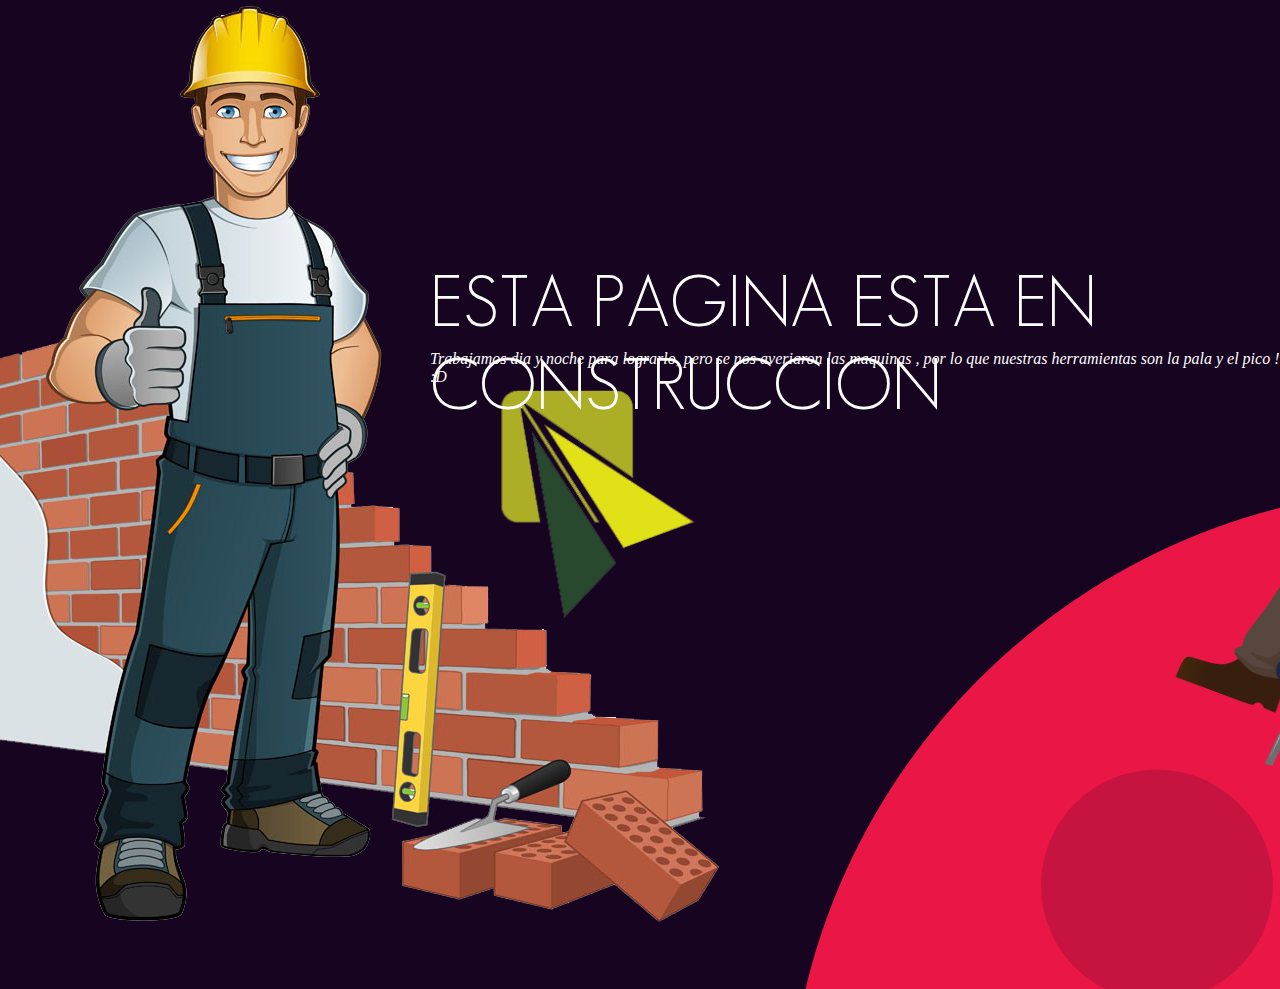
<file: FlashBek/enconstruccion.html>
<!DOCTYPE HTML>
<html>

    <head>
        <title>Be a Flash...</title>
        <link rel="icon" href="style/flashback_logo.png">
        <meta name="description" content="website description" />
        <meta name="keywords" content="website keywords, website keywords" />
        <meta http-equiv="content-type" content="text/html; charset=utf-8" />

        <link rel="stylesheet" type="text/css" href="style/enconstruccionstyle.css" />
        <link href="https://afeld.github.io/emoji-css/emoji.css" rel="stylesheet">

    </head>
    <body>
        <div id=wrapper2>
            <did>
                <span>ESTA PAGINA ESTA EN CONSTRUCCION</span>
                <p>Trabajamos dia y noche para lograrlo, pero se nos averiaron las maquinas , por lo que nuestras herramientas son la pala y el pico ! :D</p>

                <img id=imgworker1 src="style/11eb7adcf0b60040433544485eb27307.png">
                <img id=imgworker2 src="style/ddf5a5791b3a2a9b336f1edb23e5b797.png">
                <img id=logoflash22 src="style/flashback_logo.png">
            </did>
        </div>
    </body>
</html>
</file>
<file: FlashBek/style/estiloBS.css>
@font-face{
    font-family:"HipstelveticaLight";
    font-style:normal;
    font-weight:normal;
    src:url(../fonts/LemonCake.otf);


}

.navbar{
    margin-bottom: 0;
    border-radius: 0;
    background-color: #7FDBFF;
    color: white;
    padding: 1% 0;
    font-size: 1.2em;
    border:0;
    border-bottom: 2px solid white;
}
.navbar-brand{
    float:left;
    min-height: 55px;
    margin-top: -45px;

}
.navbar-header img{
    float:left;
    margin-top: 30px;
    z-index: 2;
    width: 75px;
    margin-right: -10px;
}
*{
    text-align:justify;
    margin: 0;
    padding: 0;
}
.carousel-inner{
    border-bottom: 20px solid #7FDBFF;
}
.pow h1,h3,h4{
    text-align: center;
}
 h1,h3,h4{
    text-align: center;
}
#textoBook{
    margin-top: -50px;
    margin-left: -90px;
    text-align: justify;
}
#contenedorSolu{
    background:linear-gradient(to right,purple,#001f3f);
    color: white;
    width: 100%;
    padding-top: 2%;
    margin-top: auto;
    margin-left: -15px;
    padding-bottom: 60px;
}
#contenedorSolu img{
    margin-right: 20px;
}
#contenedorSolu2{
    margin-top: -2%;
    padding-right: 60px;
    text-align: justify;
    
}
#contenedorSolu2 li,ul,h1,h2,h3,h4{
    margin-left: 10px;
}
#contenedorProbl{
    background:linear-gradient(to right,#001f3f,purple);
    color: white;
    width: 100%;
    border-bottom: 5px solid white;
    


}
legend{
    color:white;
    text-align: center;
    border:0px solid white;
    margin-left: 130px;
    font-style: italic;
    font-size: 14px;
}
#contenedorProbl img{
    margin-left: 0%;

}
#grafic1{
    background-color: white;
    border-radius: 50px;
    border:2px solid #01FF70;
    float:left;
    
}
#contenedorProbl h3,p{
    margin-left: 20%;
}
#praa1{
    margin-left: 10px;
    text-align: right;
}
#otrasCa p{
    margin-left: -10px;
    text-align: justify;
}
.navbar-header h1{
    float:left;
    z-index: 2;
    margin-top: 38px;
    font-weight: bold;
    font-family: HipstelveticaLight;
    color: white;


}
h1,h2,h3,h4{
    font-family: HipstelveticaLight; 
}
.navbar-header h3{
    float:left;
    z-index: 2;
    margin-top: 48px;
    font-weight: bold;
    color: white;
    font-family: HipstelveticaLight;

}
.navbar-inverse .navbar-nav .active a,.navbar-inverse .navbar-nav .active a:focus,.navbar-inverse .navbar-nav .active a:hover {
    background-color: #7FDBFF;


}
.navbar-inverse .navbar-nav li a{
    color: darkslategrey;
}
#miBarraNav{
    border:0;
}
.carousel-caption{
    top:50%;
    transform:translateY(-50%);
    text-transform: uppercase;
}
.btn{
    font-size: 18px;
    color:#FFF;
    padding: 12px 22px;
    background: #7FDBFF;
    border: 2px solid white;

}
li{
    list-style: none;
}
.modal-dialog{
    width: 100%;
}

.col-md-6{

    padding: 10px;
}
.col-sm-4 h4{
    font-style: italic;
    color:gray;
}
.container{
    margin: 50px auto;
    border-bottom:1px solid lightgray;
}



#librorow1{
    height: 422px;
    border-radius: 50px;
}
#divsolucion{
    text-align: left;
}
#elEquipo h1{
    text-align: center;
}
#elEquipo p{
    margin-left: -15px;
}
#road h1{
    text-align: center;
}
#road img{
    padding-left :0px;
    border-radius: 5px;
    margin:10px;

}


#divRojo{
    background-color: #FF4136;
    color: white;
    text-align: center;
    height: 140px;

}
#divRojo p{
    padding: 5px;
    margin-left: -12px;
    margin-top: 5px;
}
#divNaranja{
    background-color: #FF851B;
    color: white;
    height: 140px;
    text-align: center;
}
#divNaranja p{
    padding: 5px;
    margin-left: -12px;
    margin-top: 5px;
}
#divYellow{
    background-color: #FFDC00;
    height: 140px;
    color:gray;
    text-align: center;
}

#divYellow p{
    padding: 5px;
    margin-left: -12px;
    margin-top: 5px;
}
#divCyan{
    background-color: #001f3f;
    color: white;
    text-align: center;
}
#divCyan p{
    padding: 5px;
    padding-bottom: 6px;
    margin-left: -12px;
    margin-top: 5px;
}

.btn:hover{
    background-color: cadetblue;
}
.icon{
    max-width: 200px;
    margin:1% auto;
}
#iotaExp{
    background:linear-gradient(to right,gray,#111111);
    width: 100%;
    color: white;
    text-align: center;

}

#iotaExp img{
    margin: 10%;

}
#iotaTextFix{
    margin: 5%;
}
#iotaTextFix p{
    margin-left: -20px;
}
footer{
    width: 100%;
    background-color: #7FDBFF;
    color:white;
}
.fa{
    padding: 25px;
    font-size:30px;
    color:white;
}
#equipoico,#equipoico2,#equipoico3{
    color:gray;
}
#elEquipo img{
    border-radius: 5px;
}
.header {
    color: #36A0FF;
    font-size: 27px;
    padding: 10px;
}
.bigicon {
    font-size: 35px;
    color: #36A0FF;
    margin-top: -20px;
}

@media (max-width:600px){
    .fa{
        font-size: 20px;
        padding:10px;

    }
    .carousel-caption{
        display:none;
    }
    .icon{
        max-width: 150px;

    }
    h4{
        font-size: .9em;
    }
    .navbar-header h1{
        font-size:24px;
        margin-top: 48px;
    }
    .navbar-header h3{
        font-size:14px;
        margin-top: 55px;
    }
    .navbar-header img{
        float:left;
        margin-top: 40px;
        z-index: 2;
        width: 55px;
        margin-right: -10px;
    }
    .carousel-caption
    {
        font-size: 10px;
    }
    #road img{
        margin-left: 00px;
    }
    #iotaExpImg{
        width: 50%;
    }
    #contenedorProbl img{
        width: 50%;
    }
    #contenedorSolu img{
        width: 50%;
    }
    .modal-dialog{
        width: 95%;

    }
    #road img{
        width: 100%;
    }
    #textoBook h4{
        margin-left: 90px;
    }
    #librorow1{
        height: 220px;
        margin-bottom: 50px;
    }
    #elEquipo p{
        margin-left: -10px;
    }
    #divRojo,#divNaranja,#divYellow,#divCyan{
        height: auto;
    }
    .container li{
        padding-left: 20px;
    }
    .progress{
        padding-left: 5px;
        
    }
    #imPresentacion1,#imPresentacion2,#imPresentacion3 img{
        margin-left: 100px;
    }
    #imPresentacion3 h4{
        margin-left: 60px;
    }
    #h2prese{
        letter-spacing: -2px;
    }
    
    
    

}
</file>
<file: FlashBek/MDB Free/css/style.css>
/* Your custom styles */
</file>
<file: FlashBek/ckeditor/samples/css/samples.css>
/**
 * @license Copyright (c) 2003-2018, CKSource - Frederico Knabben. All rights reserved.
 * For licensing, see LICENSE.md or https://ckeditor.com/legal/ckeditor-oss-license
 */
@media (max-width: 900px) {
  .global-is-mobile-hidden {
    display: none !important;
  }
}
article,
aside,
details,
figcaption,
figure,
footer,
header,
hgroup,
main,
menu,
nav,
section {
  display: block;
}
body,
html {
  margin: 0;
  padding: 0;
  font: 16px / 1.8 Arial, 'Helvetica Neue', Helvetica, sans-serif;
  font-weight: 300;
  color: #575757;
}
.grid-width-10 {
  width: 10%;
}
.grid-width-20 {
  width: 20%;
}
.grid-width-30 {
  width: 30%;
}
.grid-width-40 {
  width: 40%;
}
.grid-width-50 {
  width: 50%;
}
.grid-width-60 {
  width: 60%;
}
.grid-width-70 {
  width: 70%;
}
.grid-width-80 {
  width: 80%;
}
.grid-width-90 {
  width: 90%;
}
.grid-width-100 {
  width: 100%;
}
@media (max-width: 900px) {
  .grid-width-10,
  .grid-width-20,
  .grid-width-30,
  .grid-width-40,
  .grid-width-50,
  .grid-width-60,
  .grid-width-70,
  .grid-width-80,
  .grid-width-90,
  .grid-width-100 {
    width: 100%;
  }
}
*[class*="grid-width"] {
  -webkit-box-sizing: border-box;
  -moz-box-sizing: border-box;
  box-sizing: border-box;
  padding-left: 4%;
  padding-right: 4%;
  float: left;
}
*[class*="grid-width"]:after,
.grid-container:after,
*[class*="grid-width"]:before,
.grid-container:before {
  content: '';
  display: block;
  overflow: hidden;
  visibility: hidden;
  font-size: 0;
  line-height: 0;
  width: 0;
  height: 0;
}
*[class*="grid-width"]:after,
.grid-container:after {
  clear: both;
}
.grid-container {
  -webkit-box-sizing: border-box;
  -moz-box-sizing: border-box;
  box-sizing: border-box;
  margin-left: auto;
  margin-right: auto;
}
.grid-container-nested *[class*="grid-width"]:first-child {
  padding-left: 0;
}
.grid-container-nested *[class*="grid-width"]:last-child {
  padding-right: 0;
}
@media (max-width: 900px) {
  .grid-container-nested *[class*="grid-width"]:first-child {
    padding-left: 4%;
  }
  .grid-container-nested *[class*="grid-width"]:last-child {
    padding-right: 4%;
  }
}
.header-a {
  min-height: 140px;
  overflow: hidden;
}
.header-a .header-a-logo {
  margin: 40px 0 0;
}
@media (max-width: 900px) {
  .header-a .header-a-logo {
    text-align: center;
  }
}
.header-a .header-a-logo img {
  border: transparent;
}
.navigation-a {
  height: 30px;
  background: #3D3D3D;
  position: absolute;
  left: 0;
  right: 0;
  top: 0;
  padding: 0;
  overflow: hidden;
}
@media (max-width: 900px) {
  .navigation-a {
    text-align: center;
  }
}
.navigation-a ul {
  list-style: none;
  margin: 0;
  overflow: hidden;
}
.navigation-a ul li,
.navigation-a ul li a {
  display: inline-block;
}
@media (max-width: 900px) {
  .navigation-a ul {
    width: auto;
    text-overflow: ellipsis;
    white-space: nowrap;
    display: inline-block;
    float: none;
  }
  .navigation-a ul:before,
  .navigation-a ul:after {
    display: none;
  }
}
.navigation-a ul.navigation-a-left {
  text-align: left;
}
@media (max-width: 900px) {
  .navigation-a ul.navigation-a-left {
    padding-right: 0;
  }
}
.navigation-a ul.navigation-a-right {
  text-align: right;
}
@media (max-width: 900px) {
  .navigation-a ul.navigation-a-right {
    padding-left: 23px;
  }
}
.navigation-a ul li + li {
  margin-left: 23px;
}
.navigation-a ul li a {
  font-size: 10px;
  font-size: 0.625rem;
  line-height: 18px;
  line-height: 1.13rem;
  line-height: 30px;
  float: left;
  color: #ddd;
  font-weight: bold;
  text-decoration: none;
  text-transform: uppercase;
}
.navigation-a ul li a:hover {
  cursor: pointer;
  color: #fff;
}
.icon-navigation-a-github:before,
.icon-navigation-a-github:after {
  background-image: url("[data-uri]");
}
.navigation-b {
  text-align: right;
  margin: 52px 0 0;
  overflow: visible;
}
@media (max-width: 900px) {
  .navigation-b {
    text-align: center;
    margin-top: 20px;
    padding: 0;
  }
}
.navigation-b ul {
  padding: 0;
  list-style: none;
  margin: 0;
  overflow: visible;
}
.navigation-b ul li,
.navigation-b ul li a {
  display: inline-block;
}
@media (max-width: 900px) {
  .navigation-b ul {
    display: table;
    width: 100%;
    padding-bottom: 1.5em;
  }
}
@media (max-width: 900px) {
  .navigation-b ul li {
    display: table-row;
  }
}
.navigation-b ul li + li {
  margin-left: 20px;
}
@media (max-width: 900px) {
  .navigation-b ul li + li {
    margin-left: 0;
  }
}
.navigation-b ul li a {
  -webkit-box-sizing: border-box;
  -moz-box-sizing: border-box;
  box-sizing: border-box;
  text-transform: uppercase;
  text-decoration: none;
  outline: none;
}
@media (max-width: 900px) {
  .navigation-b ul li a {
    width: 100%;
    -webkit-border-radius: 0;
    -webkit-background-clip: padding-box;
    -moz-border-radius: 0;
    -moz-background-clip: padding;
    border-radius: 0;
    background-clip: padding-box;
  }
}
.footer-a {
  font-size: 13px;
  font-size: 0.8125rem;
  line-height: 23.4px;
  line-height: 1.46rem;
  padding-top: 2.25em;
  padding-bottom: 2.25em;
  overflow: hidden;
  color: #8a8a8a;
}
.footer-a a {
  color: #0287D0;
  text-decoration: none;
  border-bottom: 1px dotted #0287D0;
}
.footer-a a:hover {
  color: #0277b7;
}
.footer-a p {
  margin: 0;
  display: inline-block;
  text-align: center;
}
.content {
  font-size: 14px;
  font-size: 0.875rem;
  line-height: 25.2px;
  line-height: 1.57rem;
  overflow: hidden;
  padding-top: 1.5em;
  padding-bottom: 1.5em;
}
.content p {
  margin: 0.75em 0;
}
.content ul,
.content ol,
.content pre,
.content blockquote,
.content textarea:not([class^="cke"]),
.content .cke {
  margin: 1.875em 0;
}
.content code,
.content kbd {
  -webkit-border-radius: 3px;
  -webkit-background-clip: padding-box;
  -moz-border-radius: 3px;
  -moz-background-clip: padding;
  border-radius: 3px;
  background-clip: padding-box;
  padding: 3px 4px;
}
.content pre,
.content code,
.content kbd,
.content blockquote {
  background: #f5f5f5;
}
.content blockquote,
.content pre {
  background: none;
  border-left: 4px solid #0287D0;
  padding: 1.5em 2.25em;
}
.content p a,
.content ul a,
.content ol a,
.content blockquote a,
.content h1 a,
.content h2 a,
.content h3 a,
.content h4 a,
.content h5 a {
  color: #0287D0;
  text-decoration: none;
  border-bottom: 1px dotted #0287D0;
}
.content p a:hover,
.content ul a:hover,
.content ol a:hover,
.content blockquote a:hover,
.content h1 a:hover,
.content h2 a:hover,
.content h3 a:hover,
.content h4 a:hover,
.content h5 a:hover {
  color: #0277b7;
}
.content h1,
.content h2,
.content h3,
.content h4,
.content h5 {
  color: #000;
  font-weight: 100;
}
.content h1 code,
.content h2 code,
.content h3 code,
.content h4 code,
.content h5 code,
.content h1 kbd,
.content h2 kbd,
.content h3 kbd,
.content h4 kbd,
.content h5 kbd {
  font-size: inherit;
}
.content h1 a.content-heading-anchor,
.content h2 a.content-heading-anchor,
.content h3 a.content-heading-anchor,
.content h4 a.content-heading-anchor,
.content h5 a.content-heading-anchor {
  font-weight: 100;
  vertical-align: middle;
  opacity: 0;
  border: 0;
}
.content h1:hover a.content-heading-anchor,
.content h2:hover a.content-heading-anchor,
.content h3:hover a.content-heading-anchor,
.content h4:hover a.content-heading-anchor,
.content h5:hover a.content-heading-anchor {
  opacity: 1;
}
.content h1:target a,
.content h2:target a,
.content h3:target a,
.content h4:target a,
.content h5:target a {
  -webkit-animation: targetLinkOpacity 0.5s linear alternate;
  -moz-animation: targetLinkOpacity 0.5s linear alternate;
  -o-animation: targetLinkOpacity 0.5s linear alternate;
  animation: targetLinkOpacity 0.5s linear alternate;
  opacity: 1;
}
.content input,
.content select,
.content textarea:not([class^="cke"]) {
  -webkit-border-radius: 3px;
  -webkit-background-clip: padding-box;
  -moz-border-radius: 3px;
  -moz-background-clip: padding;
  border-radius: 3px;
  background-clip: padding-box;
  -webkit-box-shadow: inset 0 1px 1px rgba(0, 0, 0, 0.08);
  -moz-box-shadow: inset 0 1px 1px rgba(0, 0, 0, 0.08);
  box-shadow: inset 0 1px 1px rgba(0, 0, 0, 0.08);
  font: inherit;
  color: inherit;
  border: 1px solid #D9D9D9;
  padding: .2em .5em;
}
.content input:focus,
.content select:focus,
.content textarea:not([class^="cke"]):focus {
  border-color: #66afe9;
  outline: 0;
  -webkit-box-shadow: inset 0 1px 1px rgba(0, 0, 0, 0.08), 0 0 8px #93c6ef;
  -moz-box-shadow: inset 0 1px 1px rgba(0, 0, 0, 0.08), 0 0 8px #93c6ef;
  box-shadow: inset 0 1px 1px rgba(0, 0, 0, 0.08), 0 0 8px #93c6ef;
}
.content abbr {
  border-bottom: 1px dotted #666;
  cursor: pointer;
}
.content blockquote {
  font-style: italic;
  font-family: Georgia, Times, "Times New Roman", serif;
  font-size: 16px;
  font-size: 1rem;
  line-height: 28.8px;
  line-height: 1.8rem;
}
.content em {
  font-style: italic;
}
.content h1 {
  font-size: 36px;
  font-size: 2.25rem;
  line-height: 64.8px;
  line-height: 4.05rem;
  margin: 1.125em 0 0;
}
.content h2 {
  font-size: 27.2px;
  font-size: 1.7rem;
  line-height: 48.96px;
  line-height: 3.06rem;
  margin: 0.9em 0 0;
}
.content h3 {
  font-size: 24px;
  font-size: 1.5rem;
  line-height: 43.2px;
  line-height: 2.7rem;
  font-weight: 500;
  margin: 0.75em 0 0;
}
.content h4 {
  font-size: 19.2px;
  font-size: 1.2rem;
  line-height: 34.56px;
  line-height: 2.16rem;
  font-weight: 500;
  margin: 0.75em 0 0;
}
.content h5 {
  font-size: 17.6px;
  font-size: 1.1rem;
  line-height: 31.68px;
  line-height: 1.98rem;
  font-weight: 500;
  margin: 0.75em 0 0;
}
.content hr {
  border: 0;
  border-top: 4px solid #D9D9D9;
  margin: 1.5em 0;
}
.content input[type="text"] {
  height: 1.8em;
  line-height: 1.8em;
}
.content input[type="button"] {
  -webkit-appearance: button;
  -moz-appearance: button;
  appearance: button;
}
.content kbd {
  font-size: 12px;
  font-size: 0.75rem;
  line-height: 21.6px;
  line-height: 1.35rem;
  font-family: Arial, 'Helvetica Neue', Helvetica, sans-serif;
  padding: 2px 6px;
  -webkit-box-shadow: 0 0 4px #fff inset, 0 2px 0 #D9D9D9;
  -moz-box-shadow: 0 0 4px #fff inset, 0 2px 0 #D9D9D9;
  box-shadow: 0 0 4px #fff inset, 0 2px 0 #D9D9D9;
}
.content p img {
  vertical-align: middle;
}
.content p pre {
  padding: 1.5em;
}
.content pre {
  padding: 0;
  border: 0;
  tab-size: 4;
  -o-tab-size: 4;
  -moz-tab-size: 4;
}
.content pre,
.content code {
  font-size: 11.89px;
  font-size: 0.743rem;
  line-height: 21.4px;
  line-height: 1.34rem;
  font-family: Consolas, Menlo, Monaco, Lucida Console, Liberation Mono, DejaVu Sans Mono, Bitstream Vera Sans Mono, Courier New, monospace, serif;
}
.content pre a,
.content code a {
  border: 0;
}
.content pre code {
  padding: 0.75em;
  display: block;
}
.content strong {
  color: #000;
}
.content ul ul,
.content ol ul,
.content ul ol,
.content ol ol {
  margin: 0.75em 0;
}
.content ul li,
.content ol li {
  font-size: 14px;
  font-size: 0.875rem;
  line-height: 30.24px;
  line-height: 1.89rem;
}
.content textarea:not([class^="cke"]) {
  width: 100%;
}
.content div.todo {
  border: 2px dotted #444;
  padding: 10px;
  margin: 60px 0 10px 0;
  /* Remove me some day */
}
.content div.todo:before {
  content: "TODO";
  font-weight: bold;
}
body a.button-a,
body button.button-a,
body input.button-a {
  -webkit-border-radius: 3px;
  -webkit-background-clip: padding-box;
  -moz-border-radius: 3px;
  -moz-background-clip: padding;
  border-radius: 3px;
  background-clip: padding-box;
  font-size: 14px;
  font-size: 0.875rem;
  line-height: 25.2px;
  line-height: 1.57rem;
  height: 36px;
  line-height: 36px;
  padding: 0 1.1em;
  font-weight: 700;
  color: #3e3e3e;
  white-space: nowrap;
  text-decoration: none;
  display: inline-block;
  cursor: pointer;
  border: 0;
  vertical-align: middle;
  margin: 1px 0;
  background: transparent;
}
body a.button-a.icon-pos-left,
body button.button-a.icon-pos-left,
body input.button-a.icon-pos-left {
  padding-left: .8em;
}
body a.button-a.icon-pos-right,
body button.button-a.icon-pos-right,
body input.button-a.icon-pos-right {
  padding-right: .8em;
}
body a.button-a.button-a-no-text,
body button.button-a.button-a-no-text,
body input.button-a.button-a-no-text {
  -webkit-border-radius: 100px;
  -webkit-background-clip: padding-box;
  -moz-border-radius: 100px;
  -moz-background-clip: padding;
  border-radius: 100px;
  background-clip: padding-box;
  width: 36px;
  padding: 0;
  text-indent: -999px;
  overflow: hidden;
  position: relative;
  text-align: center;
}
body a.button-a.button-a-no-text:before,
body button.button-a.button-a-no-text:before,
body input.button-a.button-a-no-text:before {
  position: absolute;
  left: 50%;
  top: 50%;
  margin: -9px 0 0 -9px;
}
@media (max-width: 900px) {
  body a.button-a.button-a-mobile-collapsed,
  body button.button-a.button-a-mobile-collapsed,
  body input.button-a.button-a-mobile-collapsed {
    -webkit-border-radius: 100px;
    -webkit-background-clip: padding-box;
    -moz-border-radius: 100px;
    -moz-background-clip: padding;
    border-radius: 100px;
    background-clip: padding-box;
    width: 36px;
    padding: 0;
    text-indent: -999px;
    overflow: hidden;
    position: relative;
    text-align: center;
  }
  body a.button-a.button-a-mobile-collapsed:before,
  body button.button-a.button-a-mobile-collapsed:before,
  body input.button-a.button-a-mobile-collapsed:before {
    position: absolute;
    left: 50%;
    top: 50%;
    margin: -9px 0 0 -9px;
  }
  body a.button-a.button-a-mobile-collapsed:before,
  body button.button-a.button-a-mobile-collapsed:before,
  body input.button-a.button-a-mobile-collapsed:before {
    position: absolute;
    left: 50%;
    top: 50%;
    margin: -9px 0 0 -9px;
  }
}
body a.button-a:active,
body button.button-a:active,
body input.button-a:active,
body a.button-a:hover,
body button.button-a:hover,
body input.button-a:hover {
  color: #fff;
  background: #0277b7;
}
body a.button-a:focus,
body button.button-a:focus,
body input.button-a:focus {
  border-color: #66afe9;
  outline: 0;
  -webkit-box-shadow: inset 0 1px 1px rgba(0, 0, 0, 0.075), 0 0 8px #93c6ef;
  -moz-box-shadow: inset 0 1px 1px rgba(0, 0, 0, 0.075), 0 0 8px #93c6ef;
  box-shadow: inset 0 1px 1px rgba(0, 0, 0, 0.075), 0 0 8px #93c6ef;
}
body a.button-a-soft,
body button.button-a-soft,
body input.button-a-soft {
  background: #e7e7e7;
}
body a.button-a-soft:active,
body button.button-a-soft:active,
body input.button-a-soft:active,
body a.button-a-soft:hover,
body button.button-a-soft:hover,
body input.button-a-soft:hover {
  color: #3e3e3e;
  background: #cecece;
}
body a.button-a-background,
body button.button-a-background,
body input.button-a-background,
body a.navigation-b ul li a:hover,
body button.navigation-b ul li a:hover,
body input.navigation-b ul li a:hover {
  color: #fff;
  background: #0287D0;
}
body a.button-a-background:active,
body button.button-a-background:active,
body input.button-a-background:active,
body a.button-a-background:hover,
body button.button-a-background:hover,
body input.button-a-background:hover,
body a.navigation-b ul li a:hover:active,
body button.navigation-b ul li a:hover:active,
body input.navigation-b ul li a:hover:active,
body a.navigation-b ul li a:hover:hover,
body button.navigation-b ul li a:hover:hover,
body input.navigation-b ul li a:hover:hover {
  color: #fff;
  background: #0277b7;
}
.balloon-a {
  font-size: 12px;
  font-size: 0.75rem;
  line-height: 21.6px;
  line-height: 1.35rem;
  -webkit-border-radius: 3px;
  -webkit-background-clip: padding-box;
  -moz-border-radius: 3px;
  -moz-background-clip: padding;
  border-radius: 3px;
  background-clip: padding-box;
  border-bottom: 3px solid #d4d4d4;
  background: #ebebeb;
  display: inline-block;
  white-space: nowrap;
  padding: .4em 1.2em .2em;
  font-weight: 700;
  position: relative;
  z-index: 1000;
  text-transform: none;
  color: #575757;
}
.balloon-a:hover {
  color: #575757;
}
.balloon-a:before {
  content: '';
  width: 0;
  height: 0;
  border-style: solid;
  position: absolute;
}
.balloon-a-ne:before,
.balloon-a-nw:before {
  top: -13px;
  border-width: 0 9px 15.6px 9px;
  border-color: transparent transparent #ebebeb transparent;
}
.balloon-a-se:before,
.balloon-a-sw:before {
  bottom: -13px;
  border-width: 15.6px 9px 0 9px;
  border-color: #ebebeb transparent transparent transparent;
}
.balloon-a-nw:before,
.balloon-a-sw:before {
  left: 20px;
}
.balloon-a-ne:before,
.balloon-a-se:before {
  right: 20px;
}
.icon-pos-left:before,
.icon-pos-right:after {
  content: '';
  display: inline-block;
  width: 18px;
  height: 18px;
  vertical-align: middle;
  background-repeat: no-repeat;
}
.icon-pos-left:before {
  margin-right: 10px;
}
.icon-pos-right:after {
  margin-left: 10px;
}
.icon-download:before,
.icon-download:after {
  background-image: url("[data-uri]");
}
.icon-question-mark:before,
.icon-question-mark:after {
  background-image: url("[data-uri]");
}
.icon-close:before,
.icon-close:after {
  background-image: url("[data-uri]");
}
.ie8 .switch > * {
  vertical-align: middle;
}
.ie8 .switch input[type="radio"] {
  margin: 0 0.25em;
  display: inline-block;
}
.ie8 .switch label {
  margin-left: 0 !important;
  margin-right: 0 !important;
}
.ie8 .switch label[data-for="1"] {
  float: left;
}
.ie8 .switch label[data-for="2"] {
  float: right;
}
.ie8 .switch .switch-inner {
  display: none;
}
.switch {
  font-size: 14px;
  font-size: 0.875rem;
  line-height: 25.2px;
  line-height: 1.57rem;
  font-weight: bold;
  background-color: #0287D0;
  overflow: hidden;
  display: inline-block;
  padding: 0.75em 0.25em;
  color: #fff;
  -webkit-border-radius: 3px;
  -webkit-background-clip: padding-box;
  -moz-border-radius: 3px;
  -moz-background-clip: padding;
  border-radius: 3px;
  background-clip: padding-box;
  position: relative;
}
.switch input[type="radio"] {
  display: none;
}
.switch label {
  position: relative;
  z-index: 2;
  float: left;
  cursor: pointer;
  padding: 0 0.75em;
}
.switch label:hover {
  text-decoration: underline;
}
.switch .switch-inner {
  float: left;
  background-color: #FFF;
  height: 1.5em;
  width: 4.125em;
  padding: 2px;
  margin: 0 0.25em;
  -webkit-border-radius: 5.5px;
  -webkit-background-clip: padding-box;
  -moz-border-radius: 5.5px;
  -moz-background-clip: padding;
  border-radius: 5.5px;
  background-clip: padding-box;
}
.switch .switch-inner .handler {
  overflow: hidden;
  position: relative;
  display: block;
  height: 1.5em;
  width: 1.5em;
  background: #027dc1;
  -webkit-border-radius: 4.5px;
  -webkit-background-clip: padding-box;
  -moz-border-radius: 4.5px;
  -moz-background-clip: padding;
  border-radius: 4.5px;
  background-clip: padding-box;
}
.switch .switch-inner .handler:before {
  content: '';
  display: block;
  position: absolute;
  top: 0;
  right: 0;
  bottom: 3px;
  left: 0;
  background-color: #0291df;
  -webkit-border-bottom-left-radius: 4.5px;
  -moz-border-radius-bottomleft: 4.5px;
  border-bottom-left-radius: 4.5px;
  -webkit-border-bottom-right-radius: 4.5px;
  -webkit-background-clip: padding-box;
  -moz-border-radius-bottomright: 4.5px;
  -moz-background-clip: padding;
  border-bottom-right-radius: 4.5px;
  background-clip: padding-box;
}
.switch:hover .switch-inner .handler:before {
  background: #029ef3;
}
.switch input[data-num="2"]:checked ~ .switch-inner > .handler {
  margin-left: auto;
}
.switch input[data-num="2"]:checked ~ label[data-for="1"] {
  padding-right: 5.125em;
  margin-right: -4.375em;
}
.switch input[data-num="1"]:checked ~ label[data-for="2"] {
  padding-left: 5.125em;
  margin-left: -4.375em;
}
.toggler {
  -webkit-user-select: none;
  -moz-user-select: none;
  -ms-user-select: none;
  user-select: none;
}
.toggler label {
  cursor: pointer;
}
.toggler [data-collapse] {
  display: inherit;
}
.toggler [data-expand] {
  display: none;
}
.toggler.collapsed [data-collapse] {
  display: none;
}
.toggler.collapsed [data-expand] {
  display: inherit;
}
.toggler-container {
  overflow: hidden;
}
.toggler-container.collapsed {
  height: 0;
}
.icon-toggler-expanded:before,
.icon-toggler-collapsed:before,
.icon-toggler-expanded:after,
.icon-toggler-collapsed:after {
  background-image: url("[data-uri]");
}
.icon-toggler-expanded.icon-light:before,
.icon-toggler-collapsed.icon-light:before,
.icon-toggler-expanded.icon-light:after,
.icon-toggler-collapsed.icon-light:after {
  background-image: url("[data-uri]");
}
.icon-toggler-expanded:before,
.icon-toggler-expanded:after {
  background-position: top left;
}
.icon-toggler-collapsed:before,
.icon-toggler-collapsed:after {
  background-position: bottom left;
}
.modal {
  padding: 20px;
  border-radius: 3px;
  background-color: white;
  max-width: 700px;
  -webkit-box-sizing: border-box;
  -moz-box-sizing: border-box;
  box-sizing: border-box;
  width: 80% !important;
  top: 50% !important;
  -webkit-transform: translate(-50%, -50%) !important;
  -moz-transform: translate(-50%, -50%) !important;
  -ms-transform: translate(-50%, -50%) !important;
  -o-transform: translate(-50%, -50%) !important;
  transform: translate(-50%, -50%) !important;
}
.modal-close {
  -webkit-border-radius: 100px;
  -webkit-background-clip: padding-box;
  -moz-border-radius: 100px;
  -moz-background-clip: padding;
  border-radius: 100px;
  background-clip: padding-box;
  cursor: pointer;
  height: 18px;
  width: 18px;
  position: absolute;
  top: 10px;
  right: 10px;
  font-size: 17px;
  text-align: center;
  line-height: 19px;
  background: #cccccc;
}
main .grid-container,
header .grid-container,
.navigation-a > div,
footer > div {
  max-width: 968px;
}
.header-a {
  margin-top: 30px;
}
.footer-a {
  border-top: 1px solid #D9D9D9;
}
.adjoined-top {
  background-color: #0287D0;
  color: #fff;
}
.adjoined-top .content h1,
.adjoined-top .content h2,
.adjoined-top .content h3,
.adjoined-top .content h4,
.adjoined-top .content h5 {
  color: #fff;
}
.adjoined-top .content p {
  font-size: 18px;
  font-size: 1.125rem;
  line-height: 32.4px;
  line-height: 2.02rem;
  font-weight: 100;
}
.adjoined-top .content p a {
  text-decoration: none;
  border-bottom: 1px dotted #fff;
  color: inherit;
}
.adjoined-top .content p a:hover {
  color: #e6e6e6;
}
.adjoined-top .content button {
  color: #fff;
}
.adjoined-top .content strong {
  color: #fff;
}
.adjoined-top .content code {
  font-size: inherit;
  color: #0287D0;
}
.adjoined-bottom {
  position: relative;
}
.adjoined-bottom:before {
  z-index: -1;
  content: '';
  background: #0287D0;
  position: absolute;
  top: 0;
  left: 0;
  right: 0;
  height: 50%;
}
main .grid-container,
header .grid-container,
.navigation-a > div,
footer > div {
  max-width: 1052px;
}
main .grid-container.freed-width {
  max-width: none;
}
.switch {
  background: #027dc1;
  float: right;
  overflow: visible;
}
.switch .balloon-a {
  position: absolute;
  top: -40px;
  right: 50%;
  margin-right: -15px;
  background: #FFEFC1;
  border-bottom-color: #DCDCA4;
}
.switch .balloon-a:before {
  border-color: #FFEFC1 transparent transparent transparent;
}
#toolbar .editors-container {
  overflow: hidden;
  height: 0;
  transition: height 200ms;
}
#toolbar .editors-container.active {
  height: auto;
}
#main #editor {
  background: #FFF;
  padding: 2% 4%;
  border: dashed 5px #0287D0;
}
#main .adjoined-top:before {
  height: 335px;
}
#toolbar .adjoined-top:before {
  height: 219px;
}
#toolbar .adjoined-top .grid-container-nested {
  height: 147px;
}
.content .grid-switch-magic {
  margin: 3.5em 0 0;
}
#info-box {
  padding-bottom: 0;
}
#info-box > div {
  width: 100%;
  text-align: right;
}
#info-box > div .toggler {
  padding-right: 0;
}
#info-box > div .toggler:hover {
  background: transparent;
  color: #000;
}
#info-box > div .toggler:hover > label {
  text-decoration: underline;
}
#info-box > div h2 {
  float: left;
  margin-top: 0;
}
#info-box > div#instructions-container {
  text-align: left;
}
#toolbarModifierWrapper {
  overflow: hidden;
  height: 0;
  opacity: 0;
  transition: height 200ms;
}
#toolbarModifierWrapper.active {
  height: auto;
  opacity: 1;
}
header {
  overflow: visible;
}
header div.grid-container {
  overflow: visible;
}
header .navigation-b {
  overflow: visible;
}
header .navigation-b ul {
  overflow: visible;
}
header .navigation-b a {
  position: relative;
}
header .balloon-a {
  position: absolute;
  top: 48px;
  left: 50%;
  margin-left: -35px;
}
@media (max-width: 1140px) {
  header .balloon-a {
    left: auto;
    margin-left: auto;
    right: 50%;
    margin-right: -35px;
  }
  header .balloon-a:before {
    left: auto;
    right: 22px;
  }
}
@media (max-width: 900px) {
  header .balloon-a {
    display: none;
  }
}
header .header-a-logo img {
  width: 160px;
  height: 60px;
}

#toolbar .cke_toolbar {
  pointer-events: none;
  -webkit-user-select: none;
  -moz-user-select: none;
  -ms-user-select: none;
  user-select: none;
  cursor: default;
}
.some-toolbar-active .cke_toolbar {
  zoom: 1;
  filter: alpha(opacity=50);
  -webkit-opacity: 0.5;
  -moz-opacity: 0.5;
  opacity: 0.5;
}
.cke_toolbar.active {
  position: relative;
  zoom: 1;
  filter: alpha(opacity=100);
  -webkit-opacity: 1;
  -moz-opacity: 1;
  opacity: 1;
}
.cke_toolbar.active:after {
  content: '';
  display: block;
  position: absolute;
  top: 0;
  right: 6px;
  bottom: 5px;
  left: 0;
  -webkit-border-radius: 5px;
  -webkit-background-clip: padding-box;
  -moz-border-radius: 5px;
  -moz-background-clip: padding;
  border-radius: 5px;
  background-clip: padding-box;
  -webkit-box-shadow: 0px 0px 15px 3px #fff4b0;
  -moz-box-shadow: 0px 0px 15px 3px #fff4b0;
  box-shadow: 0px 0px 15px 3px #fff4b0;
}
.cke_toolbar.active .cke_toolgroup {
  -webkit-box-shadow: none;
  -moz-box-shadow: none;
  box-shadow: none;
  border-color: #e3c300;
}
.cke_toolbar.active .cke_combo,
.cke_toolbar.active .cke_toolgroup {
  position: relative;
  z-index: 2;
}
.cke_toolbar.active .cke_combo_button {
  -webkit-box-shadow: none;
  -moz-box-shadow: none;
  box-shadow: none;
}
.unselectable {
  -webkit-user-select: none;
  -moz-user-select: none;
  -ms-user-select: none;
  user-select: none;
}
.toolbar {
  padding: 5px 0;
  margin-bottom: 2.4em;
  overflow: hidden;
  background: #fff;
}
.toolbar button.button-a.cke_button {
  cursor: pointer;
  display: inline-block;
  padding: 4px 6px;
  outline: 0;
  border: 1px solid #a6a6a6;
}
.toolbar button.button-a.hidden {
  display: none;
}
.toolbar button.button-a.left {
  float: left;
  margin-right: 8px;
}
.toolbar button.button-a.right {
  float: right;
  margin-left: 8px;
}
.toolbar button.button-a .highlight {
  color: #ffefc1;
}
.configContainer.hidden,
.toolbarModifier.hidden,
.toolbarModifier-hints.hidden {
  display: none;
}
.toolbarModifier :focus,
.toolbar button:focus,
.configContainer textarea.configCode:focus {
  outline: none;
}
div.toolbarModifier {
  padding: 0;
  overflow: hidden;
  width: 100%;
  position: relative;
  display: table;
  border-collapse: collapse;
}
div.toolbarModifier ::-moz-focus-inner {
  border: 0;
}
div.toolbarModifier .empty {
  display: none;
}
div.toolbarModifier.empty-visible .empty {
  display: table-row;
  zoom: 1;
  filter: alpha(opacity=60);
  -webkit-opacity: 0.6;
  -moz-opacity: 0.6;
  opacity: 0.6;
}
div.toolbarModifier .empty > p {
  line-height: 31px;
}
div.toolbarModifier > ul {
  padding: 0;
  margin: 0;
  border-top: 1px solid #ccc;
  width: 100%;
}
div.toolbarModifier > ul[data-type="table-header"] {
  display: table-header-group;
}
div.toolbarModifier > ul[data-type="table-body"] {
  display: table-row-group;
}
div.toolbarModifier > ul p {
  padding: 0;
  margin: 0;
}
div.toolbarModifier > ul > li {
  display: table-row;
}
div.toolbarModifier > ul > li[data-type="header"] {
  font-weight: bold;
  user-select: none;
  cursor: default;
}
div.toolbarModifier > ul > li[data-type="group"],
div.toolbarModifier > ul > li[data-type="separator"] {
  border-bottom: 1px solid #ccc;
}
div.toolbarModifier > ul > li[data-type="subgroup"] {
  border-top: 1px solid #eee;
}
div.toolbarModifier > ul > li[data-type="subgroup"]:first-child {
  border-top: none;
}
div.toolbarModifier > ul > li[data-type="group"].active,
div.toolbarModifier > ul > li[data-type="group"]:hover,
div.toolbarModifier > ul > li[data-type="separator"].active,
div.toolbarModifier > ul > li[data-type="separator"]:hover {
  overflow: hidden;
  z-index: 2;
}
div.toolbarModifier > ul > li[data-type="group"].active,
div.toolbarModifier > ul > li[data-type="separator"].active,
div.toolbarModifier > ul > li[data-type="group"].active:hover,
div.toolbarModifier > ul > li[data-type="separator"].active:hover {
  background: #f0fafb;
}
div.toolbarModifier > ul > li[data-type="group"]:hover,
div.toolbarModifier > ul > li[data-type="separator"]:hover {
  background: #fffbe3;
}
div.toolbarModifier > ul > li[data-type="separator"] {
  background: #f5f5f5;
}
div.toolbarModifier > ul > li[data-type="separator"]:after {
  content: '';
  width: 100%;
}
div.toolbarModifier > ul > li[data-type="separator"] > p {
  padding: 2px 5px;
}
div.toolbarModifier > ul > li > p,
div.toolbarModifier > ul > li > ul {
  display: table-cell;
  vertical-align: middle;
}
div.toolbarModifier > ul > li p {
  padding-left: 5px;
  min-width: 200px;
}
div.toolbarModifier > ul > li p span {
  white-space: nowrap;
  cursor: default;
}
div.toolbarModifier > ul > li p span button {
  font-size: 12.666px;
  margin-right: 5px;
  cursor: pointer;
  background: #fff;
  -webkit-border-radius: 5px;
  -webkit-background-clip: padding-box;
  -moz-border-radius: 5px;
  -moz-background-clip: padding;
  border-radius: 5px;
  background-clip: padding-box;
  border: 1px solid #bbb;
  padding: 0 7px;
  line-height: 12px;
  height: 20px;
}
div.toolbarModifier > ul > li p span button:not(.disabled):hover,
div.toolbarModifier > ul > li p span button:not(.disabled):focus {
  color: #fff;
  background-color: #454545;
  border-color: transparent;
}
div.toolbarModifier > ul > li p span button.move.disabled {
  cursor: default;
  zoom: 1;
  filter: alpha(opacity=20);
  -webkit-opacity: 0.2;
  -moz-opacity: 0.2;
  opacity: 0.2;
}
div.toolbarModifier > ul > li ul {
  border-collapse: collapse;
  padding: 0;
  width: 100%;
}
div.toolbarModifier > ul > li ul li {
  display: table-row;
  list-style-type: none;
  line-height: 1;
}
div.toolbarModifier > ul > li ul li[data-type="subgroup"] {
  border-top: 1px solid #ddd;
}
div.toolbarModifier > ul > li ul li[data-type="subgroup"]:first-child {
  border-top: 0;
}
div.toolbarModifier > ul > li ul li[data-type="subgroup"] [data-type="button"] {
  -webkit-border-radius: 3px;
  -webkit-background-clip: padding-box;
  -moz-border-radius: 3px;
  -moz-background-clip: padding;
  border-radius: 3px;
  background-clip: padding-box;
  padding: 0 2px;
}
div.toolbarModifier > ul > li ul li[data-type="subgroup"] [data-type="button"]:focus {
  background: rgba(0, 0, 0, 0.04);
}
div.toolbarModifier > ul > li ul li[data-type="subgroup"] [data-type="button"] input {
  vertical-align: middle;
}
div.toolbarModifier > ul > li ul li > p,
div.toolbarModifier > ul > li ul li > ul {
  display: table-cell;
  vertical-align: middle;
}
div.toolbarModifier > ul > li ul li ul {
  padding: 0;
}
div.toolbarModifier > ul > li ul li ul li {
  padding: 0;
  display: inline-block;
  cursor: pointer;
  margin: 2px 5px 2px 0;
}
div.toolbarModifier > ul > li ul li ul li .cke_combo_text {
  cursor: pointer;
  white-space: nowrap;
}
div.toolbarModifier > ul > li ul li ul li .cke_toolgroup,
div.toolbarModifier > ul > li ul li ul li .cke_combo_button {
  cursor: pointer;
  margin: 0;
  vertical-align: middle;
  border: 1px solid #ddd;
  font-size: 11.41px;
  font-size: 0.713rem;
  line-height: 20.54px;
  line-height: 1.28rem;
}
div.toolbarModifier > .codemirror-wrapper {
  overflow-y: auto;
}
div.toolbarModifier-hints {
  float: right;
  width: 350px;
  min-width: 150px;
  overflow-y: auto;
  margin-left: 1.5em;
}
div.toolbarModifier-hints h3 {
  font-size: 18.08px;
  font-size: 1.13rem;
  line-height: 32.54px;
  line-height: 2.03rem;
  padding: 0.36em 1.5em;
  background: #f5f5f5;
  border-bottom: 1px solid #ddd;
  margin-top: 0;
  margin-bottom: 1.2em;
}
div.toolbarModifier-hints dl {
  margin-bottom: 1.2em;
  overflow: hidden;
}
div.toolbarModifier-hints dl .list-header {
  font-weight: bold;
  border: 0;
  padding-bottom: 0.6em;
}
div.toolbarModifier-hints dl > p {
  text-align: center;
}
div.toolbarModifier-hints dl dt {
  float: left;
  width: 9em;
  clear: both;
  text-align: right;
  border-top: 1px solid #ddd;
  padding-left: 1.5em;
  padding-right: .1em;
  -webkit-box-sizing: border-box;
  -moz-box-sizing: border-box;
  box-sizing: border-box;
}
div.toolbarModifier-hints dl dt code {
  background: none;
  border: none;
  vertical-align: middle;
}
div.toolbarModifier-hints dl dd {
  margin-left: 10em;
  clear: right;
  padding-right: 1.5em;
}
div.toolbarModifier-hints dl dd code {
  line-height: 2.2em;
}
div.toolbarModifier-hints dl dd:after {
  content: '\00a0';
  display: block;
  clear: left;
  float: right;
  height: 0;
  width: 0;
}
.toolbarModifier-hints,
.configContainer textarea.configCode,
.CodeMirror {
  -webkit-border-radius: 3px;
  -webkit-background-clip: padding-box;
  -moz-border-radius: 3px;
  -moz-background-clip: padding;
  border-radius: 3px;
  background-clip: padding-box;
  border: 1px solid #ccc;
  font-size: 13.01px;
  font-size: 0.813rem;
  line-height: 23.42px;
  line-height: 1.46rem;
}
.configContainer textarea.configCode,
.CodeMirror pre,
.CodeMirror-linenumber {
  font-size: 13.01px;
  font-size: 0.813rem;
  line-height: 23.42px;
  line-height: 1.46rem;
  font-family: Consolas, Menlo, Monaco, Lucida Console, Liberation Mono, DejaVu Sans Mono, Bitstream Vera Sans Mono, Courier New, monospace, serif;
}
.CodeMirror pre {
  border: none;
  padding: 0;
  margin: 0;
}
.configContainer textarea.configCode {
  -webkit-box-sizing: border-box;
  -moz-box-sizing: border-box;
  box-sizing: border-box;
  color: #575757;
  padding: 10px;
  width: 100%;
  min-height: 500px;
  margin: 0;
  resize: none;
  outline: none;
  -moz-tab-size: 4;
  tab-size: 4;
  white-space: pre;
  word-wrap: normal;
  overflow: auto;
}
.CodeMirror-hints.toolbar-modifier {
  padding: 0;
  color: #575757;
  font-size: 14px;
  font-size: 0.875rem;
  line-height: 25.2px;
  line-height: 1.57rem;
  font-family: Consolas, Menlo, Monaco, Lucida Console, Liberation Mono, DejaVu Sans Mono, Bitstream Vera Sans Mono, Courier New, monospace, serif;
}
.CodeMirror-hints.toolbar-modifier .CodeMirror-hint-active {
  color: #575757;
  background: #f0fafb;
}
.CodeMirror-hints.toolbar-modifier > li:hover {
  background: #fffbe3;
}
/* Text modifier */
#toolbarModifierWrapper {
  margin-bottom: 1.2em;
}
#toolbarModifierWrapper .invalid .CodeMirror {
  background: #fff8f8;
  border-color: red;
}
#toolbarModifierWrapper .CodeMirror {
  height: auto;
  padding: 0 0.6em;
}
.staticContainer {
  position: fixed;
  top: 0;
  width: 100%;
  z-index: 10;
}
.staticContainer > .grid-container {
  max-width: 1052px;
}
.staticContainer > .grid-container .inner {
  background: #fff;
}
.staticContainer > .grid-container .inner .toolbar {
  margin-bottom: 0;
}
#help {
  position: relative;
  top: -15px;
  left: -5px;
}
#help-content {
  display: none;
}
/*# sourceMappingURL=[data-uri] */
</file>
<file: FlashBek/ckeditor/samples/toolbarconfigurator/lib/codemirror/neo.css>
/* neo theme for codemirror */

/* Color scheme */

.cm-s-neo.CodeMirror {
  background-color:#ffffff;
  color:#2e383c;
  line-height:1.4375;
}
.cm-s-neo .cm-comment {color:#75787b}
.cm-s-neo .cm-keyword, .cm-s-neo .cm-property {color:#1d75b3}
.cm-s-neo .cm-atom,.cm-s-neo .cm-number {color:#75438a}
.cm-s-neo .cm-node,.cm-s-neo .cm-tag {color:#9c3328}
.cm-s-neo .cm-string {color:#b35e14}
.cm-s-neo .cm-variable,.cm-s-neo .cm-qualifier {color:#047d65}


/* Editor styling */

.cm-s-neo pre {
  padding:0;
}

.cm-s-neo .CodeMirror-gutters {
  border:none;
  border-right:10px solid transparent;
  background-color:transparent;
}

.cm-s-neo .CodeMirror-linenumber {
  padding:0;
  color:#e0e2e5;
}

.cm-s-neo .CodeMirror-guttermarker { color: #1d75b3; }
.cm-s-neo .CodeMirror-guttermarker-subtle { color: #e0e2e5; }
</file>
<file: FlashBek/ckeditor/samples/old/sample.css>
/*
Copyright (c) 2003-2018, CKSource - Frederico Knabben. All rights reserved.
For licensing, see LICENSE.md or https://ckeditor.com/legal/ckeditor-oss-license
*/

html, body, h1, h2, h3, h4, h5, h6, div, span, blockquote, p, address, form, fieldset, img, ul, ol, dl, dt, dd, li, hr, table, td, th, strong, em, sup, sub, dfn, ins, del, q, cite, var, samp, code, kbd, tt, pre
{
	line-height: 1.5;
}

body
{
	padding: 10px 30px;
}

input, textarea, select, option, optgroup, button, td, th
{
	font-size: 100%;
}

pre
{
	-moz-tab-size: 4;
	tab-size: 4;
}

pre, code, kbd, samp, tt
{
	font-family: monospace,monospace;
	font-size: 1em;
}

body {
	width: 960px;
	margin: 0 auto;
}

code
{
	background: #f3f3f3;
	border: 1px solid #ddd;
	padding: 1px 4px;
	border-radius: 3px;
}

abbr
{
	border-bottom: 1px dotted #555;
	cursor: pointer;
}

.new, .beta
{
	text-transform: uppercase;
	font-size: 10px;
	font-weight: bold;
	padding: 1px 4px;
	margin: 0 0 0 5px;
	color: #fff;
	float: right;
	border-radius: 3px;
}

.new
{
	background: #FF7E00;
	border: 1px solid #DA8028;
	text-shadow: 0 1px 0 #C97626;

	box-shadow: 0 2px 3px 0 #FFA54E inset;
}

.beta
{
	background: #18C0DF;
	border: 1px solid #19AAD8;
	text-shadow: 0 1px 0 #048CAD;
	font-style: italic;

	box-shadow: 0 2px 3px 0 #50D4FD inset;
}

h1.samples
{
	color: #0782C1;
	font-size: 200%;
	font-weight: normal;
	margin: 0;
	padding: 0;
}

h1.samples a
{
	color: #0782C1;
	text-decoration: none;
	border-bottom: 1px dotted #0782C1;
}

.samples a:hover
{
	border-bottom: 1px dotted #0782C1;
}

h2.samples
{
	color: #000000;
	font-size: 130%;
	margin: 15px 0 0 0;
	padding: 0;
}

p, blockquote, address, form, pre, dl, h1.samples, h2.samples
{
	margin-bottom: 15px;
}

ul.samples
{
	margin-bottom: 15px;
}

.clear
{
	clear: both;
}

fieldset
{
	margin: 0;
	padding: 10px;
}

body, input, textarea
{
	color: #333333;
	font-family: Arial, Helvetica, sans-serif;
}

body
{
	font-size: 75%;
}

a.samples
{
	color: #189DE1;
	text-decoration: none;
}

form
{
	margin: 0;
	padding: 0;
}

pre.samples
{
	background-color: #F7F7F7;
	border: 1px solid #D7D7D7;
	overflow: auto;
	padding: 0.25em;
	white-space: pre-wrap; /* CSS 2.1 */
	word-wrap: break-word; /* IE7 */
}

#footer
{
	clear: both;
	padding-top: 10px;
}

#footer hr
{
	margin: 10px 0 15px 0;
	height: 1px;
	border: solid 1px gray;
	border-bottom: none;
}

#footer p
{
	margin: 0 10px 10px 10px;
	float: left;
}

#footer #copy
{
	float: right;
}

#outputSample
{
	width: 100%;
	table-layout: fixed;
}

#outputSample thead th
{
	color: #dddddd;
	background-color: #999999;
	padding: 4px;
	white-space: nowrap;
}

#outputSample tbody th
{
	vertical-align: top;
	text-align: left;
}

#outputSample pre
{
	margin: 0;
	padding: 0;
}

.description
{
	border: 1px dotted #B7B7B7;
	margin-bottom: 10px;
	padding: 10px 10px 0;
	overflow: hidden;
}

label
{
	display: block;
	margin-bottom: 6px;
}

/**
 *	CKEditor editables are automatically set with the "cke_editable" class
 *	plus cke_editable_(inline|themed) depending on the editor type.
 */

/* Style a bit the inline editables. */
.cke_editable.cke_editable_inline
{
	cursor: pointer;
}

/* Once an editable element gets focused, the "cke_focus" class is
   added to it, so we can style it differently. */
.cke_editable.cke_editable_inline.cke_focus
{
	box-shadow: inset 0px 0px 20px 3px #ddd, inset 0 0 1px #000;
	outline: none;
	background: #eee;
	cursor: text;
}

/* Avoid pre-formatted overflows inline editable. */
.cke_editable_inline pre
{
	white-space: pre-wrap;
	word-wrap: break-word;
}

/**
 *	Samples index styles.
 */

.twoColumns,
.twoColumnsLeft,
.twoColumnsRight
{
	overflow: hidden;
}

.twoColumnsLeft,
.twoColumnsRight
{
	width: 45%;
}

.twoColumnsLeft
{
	float: left;
}

.twoColumnsRight
{
	float: right;
}

dl.samples
{
	padding: 0 0 0 40px;
}
dl.samples > dt
{
	display: list-item;
	list-style-type: disc;
	list-style-position: outside;
	margin: 0 0 3px;
}
dl.samples > dd
{
	margin: 0 0 3px;
}
.warning
{
	color: #ff0000;
	background-color: #FFCCBA;
	border: 2px dotted #ff0000;
	padding: 15px 10px;
	margin: 10px 0;
}

.warning.deprecated {
	font-size: 1.3em;
}

/* Used on inline samples */

blockquote
{
	font-style: italic;
	font-family: Georgia, Times, "Times New Roman", serif;
	padding: 2px 0;
	border-style: solid;
	border-color: #ccc;
	border-width: 0;
}

.cke_contents_ltr blockquote
{
	padding-left: 20px;
	padding-right: 8px;
	border-left-width: 5px;
}

.cke_contents_rtl blockquote
{
	padding-left: 8px;
	padding-right: 20px;
	border-right-width: 5px;
}

img.right {
	border: 1px solid #ccc;
	float: right;
	margin-left: 15px;
	padding: 5px;
}

img.left {
	border: 1px solid #ccc;
	float: left;
	margin-right: 15px;
	padding: 5px;
}

.marker
{
	background-color: Yellow;
}
</file>
<file: FlashBek/ckeditor/samples/toolbarconfigurator/lib/codemirror/codemirror.css>
/* BASICS */

.CodeMirror {
  /* Set height, width, borders, and global font properties here */
  font-family: monospace;
  height: 300px;
  color: black;
}

/* PADDING */

.CodeMirror-lines {
  padding: 4px 0; /* Vertical padding around content */
}
.CodeMirror pre {
  padding: 0 4px; /* Horizontal padding of content */
}

.CodeMirror-scrollbar-filler, .CodeMirror-gutter-filler {
  background-color: white; /* The little square between H and V scrollbars */
}

/* GUTTER */

.CodeMirror-gutters {
  border-right: 1px solid #ddd;
  background-color: #f7f7f7;
  white-space: nowrap;
}
.CodeMirror-linenumbers {}
.CodeMirror-linenumber {
  padding: 0 3px 0 5px;
  min-width: 20px;
  text-align: right;
  color: #999;
  white-space: nowrap;
}

.CodeMirror-guttermarker { color: black; }
.CodeMirror-guttermarker-subtle { color: #999; }

/* CURSOR */

.CodeMirror div.CodeMirror-cursor {
  border-left: 1px solid black;
}
/* Shown when moving in bi-directional text */
.CodeMirror div.CodeMirror-secondarycursor {
  border-left: 1px solid silver;
}
.CodeMirror.cm-fat-cursor div.CodeMirror-cursor {
  width: auto;
  border: 0;
  background: #7e7;
}
.CodeMirror.cm-fat-cursor div.CodeMirror-cursors {
  z-index: 1;
}

.cm-animate-fat-cursor {
  width: auto;
  border: 0;
  -webkit-animation: blink 1.06s steps(1) infinite;
  -moz-animation: blink 1.06s steps(1) infinite;
  animation: blink 1.06s steps(1) infinite;
}
@-moz-keyframes blink {
  0% { background: #7e7; }
  50% { background: none; }
  100% { background: #7e7; }
}
@-webkit-keyframes blink {
  0% { background: #7e7; }
  50% { background: none; }
  100% { background: #7e7; }
}
@keyframes blink {
  0% { background: #7e7; }
  50% { background: none; }
  100% { background: #7e7; }
}

/* Can style cursor different in overwrite (non-insert) mode */
div.CodeMirror-overwrite div.CodeMirror-cursor {}

.cm-tab { display: inline-block; text-decoration: inherit; }

.CodeMirror-ruler {
  border-left: 1px solid #ccc;
  position: absolute;
}

/* DEFAULT THEME */

.cm-s-default .cm-keyword {color: #708;}
.cm-s-default .cm-atom {color: #219;}
.cm-s-default .cm-number {color: #164;}
.cm-s-default .cm-def {color: #00f;}
.cm-s-default .cm-variable,
.cm-s-default .cm-punctuation,
.cm-s-default .cm-property,
.cm-s-default .cm-operator {}
.cm-s-default .cm-variable-2 {color: #05a;}
.cm-s-default .cm-variable-3 {color: #085;}
.cm-s-default .cm-comment {color: #a50;}
.cm-s-default .cm-string {color: #a11;}
.cm-s-default .cm-string-2 {color: #f50;}
.cm-s-default .cm-meta {color: #555;}
.cm-s-default .cm-qualifier {color: #555;}
.cm-s-default .cm-builtin {color: #30a;}
.cm-s-default .cm-bracket {color: #997;}
.cm-s-default .cm-tag {color: #170;}
.cm-s-default .cm-attribute {color: #00c;}
.cm-s-default .cm-header {color: blue;}
.cm-s-default .cm-quote {color: #090;}
.cm-s-default .cm-hr {color: #999;}
.cm-s-default .cm-link {color: #00c;}

.cm-negative {color: #d44;}
.cm-positive {color: #292;}
.cm-header, .cm-strong {font-weight: bold;}
.cm-em {font-style: italic;}
.cm-link {text-decoration: underline;}
.cm-strikethrough {text-decoration: line-through;}

.cm-s-default .cm-error {color: #f00;}
.cm-invalidchar {color: #f00;}

.CodeMirror-composing { border-bottom: 2px solid; }

/* Default styles for common addons */

div.CodeMirror span.CodeMirror-matchingbracket {color: #0f0;}
div.CodeMirror span.CodeMirror-nonmatchingbracket {color: #f22;}
.CodeMirror-matchingtag { background: rgba(255, 150, 0, .3); }
.CodeMirror-activeline-background {background: #e8f2ff;}

/* STOP */

/* The rest of this file contains styles related to the mechanics of
   the editor. You probably shouldn't touch them. */

.CodeMirror {
  position: relative;
  overflow: hidden;
  background: white;
}

.CodeMirror-scroll {
  overflow: scroll !important; /* Things will break if this is overridden */
  /* 30px is the magic margin used to hide the element's real scrollbars */
  /* See overflow: hidden in .CodeMirror */
  margin-bottom: -30px; margin-right: -30px;
  padding-bottom: 30px;
  height: 100%;
  outline: none; /* Prevent dragging from highlighting the element */
  position: relative;
}
.CodeMirror-sizer {
  position: relative;
  border-right: 30px solid transparent;
}

/* The fake, visible scrollbars. Used to force redraw during scrolling
   before actuall scrolling happens, thus preventing shaking and
   flickering artifacts. */
.CodeMirror-vscrollbar, .CodeMirror-hscrollbar, .CodeMirror-scrollbar-filler, .CodeMirror-gutter-filler {
  position: absolute;
  z-index: 6;
  display: none;
}
.CodeMirror-vscrollbar {
  right: 0; top: 0;
  overflow-x: hidden;
  overflow-y: scroll;
}
.CodeMirror-hscrollbar {
  bottom: 0; left: 0;
  overflow-y: hidden;
  overflow-x: scroll;
}
.CodeMirror-scrollbar-filler {
  right: 0; bottom: 0;
}
.CodeMirror-gutter-filler {
  left: 0; bottom: 0;
}

.CodeMirror-gutters {
  position: absolute; left: 0; top: 0;
  z-index: 3;
}
.CodeMirror-gutter {
  white-space: normal;
  height: 100%;
  display: inline-block;
  margin-bottom: -30px;
  /* Hack to make IE7 behave */
  *zoom:1;
  *display:inline;
}
.CodeMirror-gutter-wrapper {
  position: absolute;
  z-index: 4;
  height: 100%;
}
.CodeMirror-gutter-elt {
  position: absolute;
  cursor: default;
  z-index: 4;
}
.CodeMirror-gutter-wrapper {
  -webkit-user-select: none;
  -moz-user-select: none;
  user-select: none;
}

.CodeMirror-lines {
  cursor: text;
  min-height: 1px; /* prevents collapsing before first draw */
}
.CodeMirror pre {
  /* Reset some styles that the rest of the page might have set */
  -moz-border-radius: 0; -webkit-border-radius: 0; border-radius: 0;
  border-width: 0;
  background: transparent;
  font-family: inherit;
  font-size: inherit;
  margin: 0;
  white-space: pre;
  word-wrap: normal;
  line-height: inherit;
  color: inherit;
  z-index: 2;
  position: relative;
  overflow: visible;
  -webkit-tap-highlight-color: transparent;
}
.CodeMirror-wrap pre {
  word-wrap: break-word;
  white-space: pre-wrap;
  word-break: normal;
}

.CodeMirror-linebackground {
  position: absolute;
  left: 0; right: 0; top: 0; bottom: 0;
  z-index: 0;
}

.CodeMirror-linewidget {
  position: relative;
  z-index: 2;
  overflow: auto;
}

.CodeMirror-widget {}

.CodeMirror-code {
  outline: none;
}

/* Force content-box sizing for the elements where we expect it */
.CodeMirror-scroll,
.CodeMirror-sizer,
.CodeMirror-gutter,
.CodeMirror-gutters,
.CodeMirror-linenumber {
  -moz-box-sizing: content-box;
  box-sizing: content-box;
}

.CodeMirror-measure {
  position: absolute;
  width: 100%;
  height: 0;
  overflow: hidden;
  visibility: hidden;
}
.CodeMirror-measure pre { position: static; }

.CodeMirror div.CodeMirror-cursor {
  position: absolute;
  border-right: none;
  width: 0;
}

div.CodeMirror-cursors {
  visibility: hidden;
  position: relative;
  z-index: 3;
}
.CodeMirror-focused div.CodeMirror-cursors {
  visibility: visible;
}

.CodeMirror-selected { background: #d9d9d9; }
.CodeMirror-focused .CodeMirror-selected { background: #d7d4f0; }
.CodeMirror-crosshair { cursor: crosshair; }
.CodeMirror ::selection { background: #d7d4f0; }
.CodeMirror ::-moz-selection { background: #d7d4f0; }

.cm-searching {
  background: #ffa;
  background: rgba(255, 255, 0, .4);
}

/* IE7 hack to prevent it from returning funny offsetTops on the spans */
.CodeMirror span { *vertical-align: text-bottom; }

/* Used to force a border model for a node */
.cm-force-border { padding-right: .1px; }

@media print {
  /* Hide the cursor when printing */
  .CodeMirror div.CodeMirror-cursors {
    visibility: hidden;
  }
}

/* See issue #2901 */
.cm-tab-wrap-hack:after { content: ''; }

/* Help users use markselection to safely style text background */
span.CodeMirror-selectedtext { background: none; }
</file>
<file: FlashBek/ckeditor/samples/toolbarconfigurator/lib/codemirror/show-hint.css>
.CodeMirror-hints {
  position: absolute;
  z-index: 10;
  overflow: hidden;
  list-style: none;

  margin: 0;
  padding: 2px;

  -webkit-box-shadow: 2px 3px 5px rgba(0,0,0,.2);
  -moz-box-shadow: 2px 3px 5px rgba(0,0,0,.2);
  box-shadow: 2px 3px 5px rgba(0,0,0,.2);
  border-radius: 3px;
  border: 1px solid silver;

  background: white;
  font-size: 90%;
  font-family: monospace;

  max-height: 20em;
  overflow-y: auto;
}

.CodeMirror-hint {
  margin: 0;
  padding: 0 4px;
  border-radius: 2px;
  max-width: 19em;
  overflow: hidden;
  white-space: pre;
  color: black;
  cursor: pointer;
}

li.CodeMirror-hint-active {
  background: #08f;
  color: white;
}
</file>
<file: FlashBek/ckeditor/samples/toolbarconfigurator/css/fontello.css>
@font-face {
  font-family: 'fontello';
  src: url('../font/fontello.eot?89024372');
  src: url('../font/fontello.eot?89024372#iefix') format('embedded-opentype'),
       url('../font/fontello.woff?89024372') format('woff'),
       url('../font/fontello.ttf?89024372') format('truetype'),
       url('../font/fontello.svg?89024372#fontello') format('svg');
  font-weight: normal;
  font-style: normal;
}
/* Chrome hack: SVG is rendered more smooth in Windozze. 100% magic, uncomment if you need it. */
/* Note, that will break hinting! In other OS-es font will be not as sharp as it could be */
/*
@media screen and (-webkit-min-device-pixel-ratio:0) {
  @font-face {
    font-family: 'fontello';
    src: url('../font/fontello.svg?89024372#fontello') format('svg');
  }
}
*/

 [class^="icon-"]:before, [class*=" icon-"]:before {
  font-family: "fontello";
  font-style: normal;
  font-weight: normal;
  speak: none;

  display: inline-block;
  text-decoration: inherit;
  width: 1em;
  margin-right: .2em;
  text-align: center;
  /* opacity: .8; */

  /* For safety - reset parent styles, that can break glyph codes*/
  font-variant: normal;
  text-transform: none;

  /* fix buttons height, for twitter bootstrap */
  line-height: 1em;

  /* Animation center compensation - margins should be symmetric */
  /* remove if not needed */
  margin-left: .2em;

  /* you can be more comfortable with increased icons size */
  /* font-size: 120%; */

  /* Uncomment for 3D effect */
  /* text-shadow: 1px 1px 1px rgba(127, 127, 127, 0.3); */
}

.icon-trash:before { content: '\e802'; } /* '' */
.icon-down-big:before { content: '\e800'; } /* '' */
.icon-up-big:before { content: '\e801'; } /* '' */
</file>
<file: FlashBek/style/enconstruccionstyle.css>
@font-face{
    font-family:"GeosansLight";
    font-style:normal;
    font-weight:normal;
    src:url(../fonts/GeosansLight.ttf);


}
*{
    margin: 0;
    padding: 0;
    

}
#wrapper2{
    margin: 0 auto;
    width: 100%;
    height: 989px;
    background-image: url(../style/1446096-abstract-minimalist-wallpaper-hd-desktop-download.png);
    z-index: 0;
    background-repeat: no-repeat;


}
#wrapper2 div{
    background-color: purple;
    
}
#wrapper2 span{
    color: white;
    font-family: GeosansLight;
    font-size: 70px;
    position: absolute;
    top: 260px;
    left: 430px;
    z-index: 1;

}
#wrapper2 p{
    color: white;
    position: absolute;
    top: 350px;
    left: 430px;
    font-style: italic;
    z-index: 1;

}
#wrapper2 #imgworker1{
    position: absolute;
    left: -70px;
    top: -40px;
    z-index: 0;

}
#wrapper2 #imgworker2{
    
    position: absolute;
    left: 1200px;
    z-index: 0;
    width: 500px;
    transform: rotate(20deg);

}
#wrapper2 #logoflash22{
    position: absolute;
    width: 300px;
    top: 350px;
    left: 430px;

}
</file>
